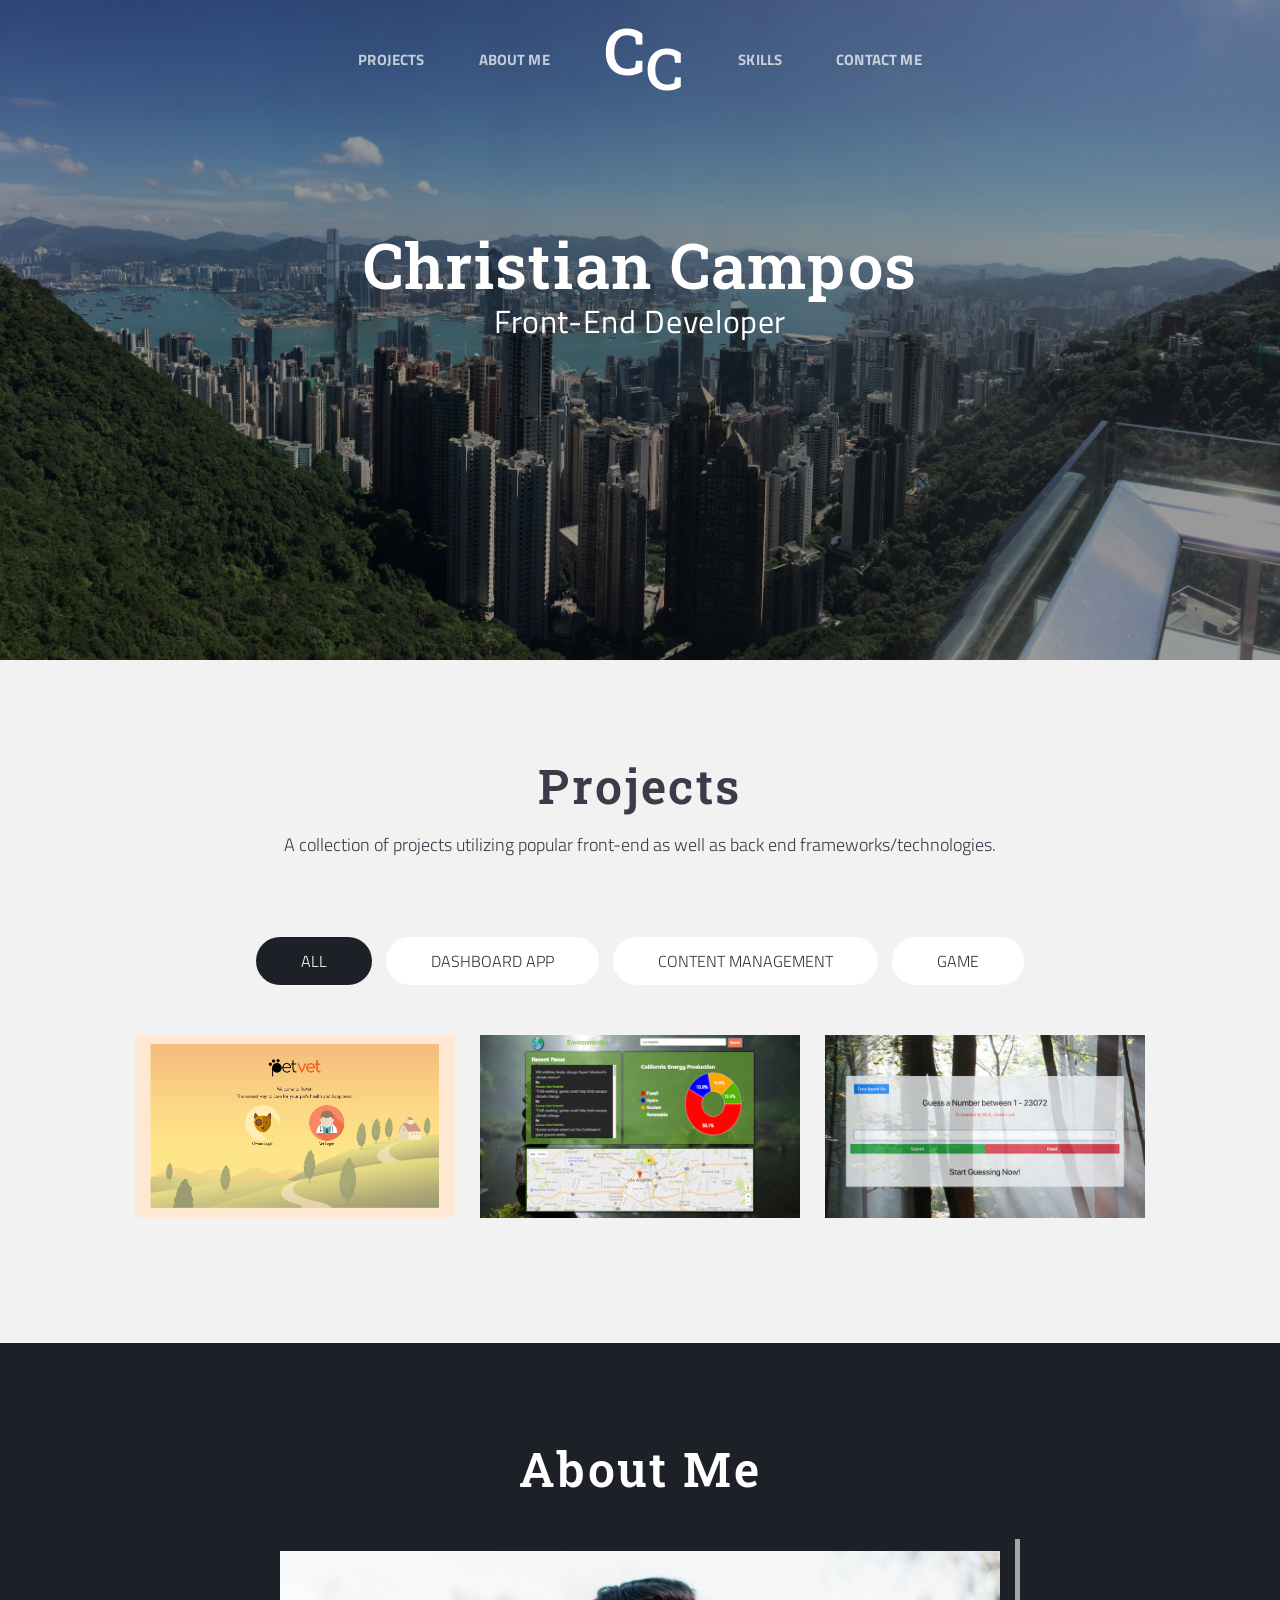
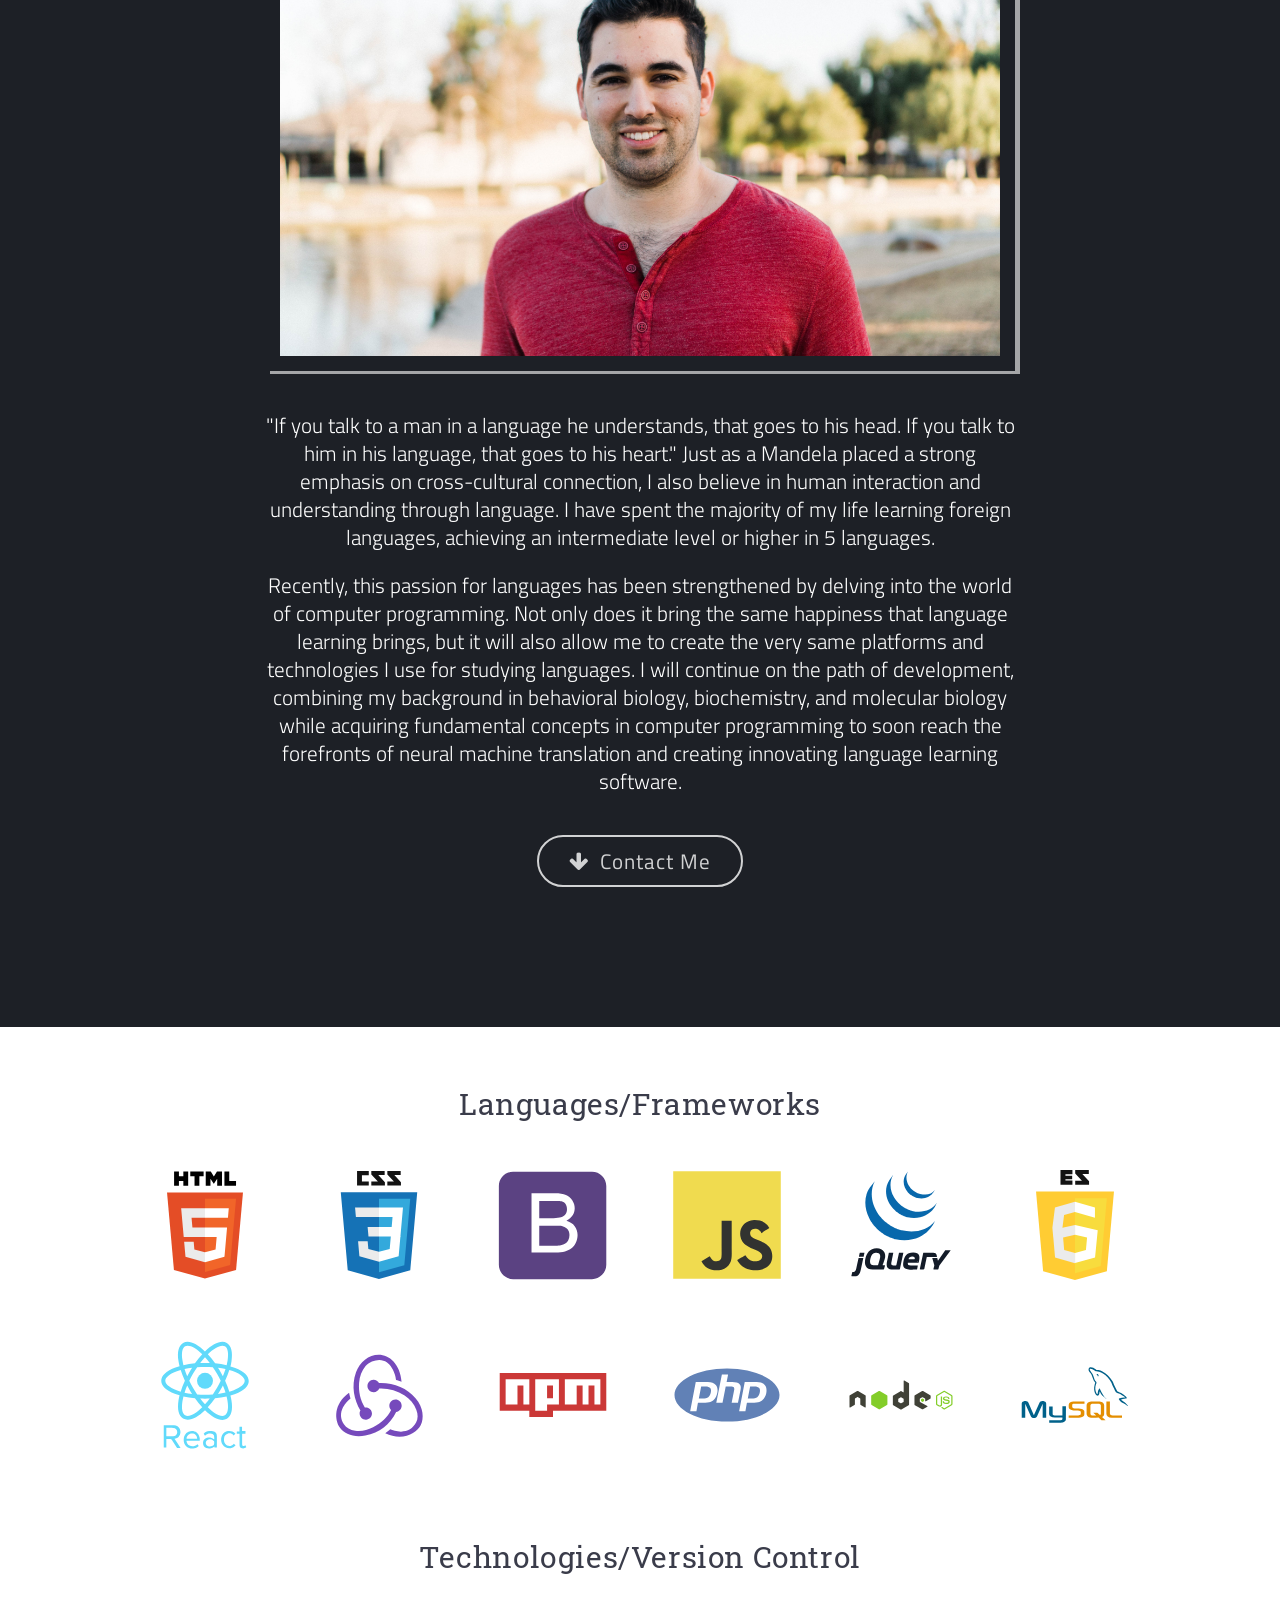
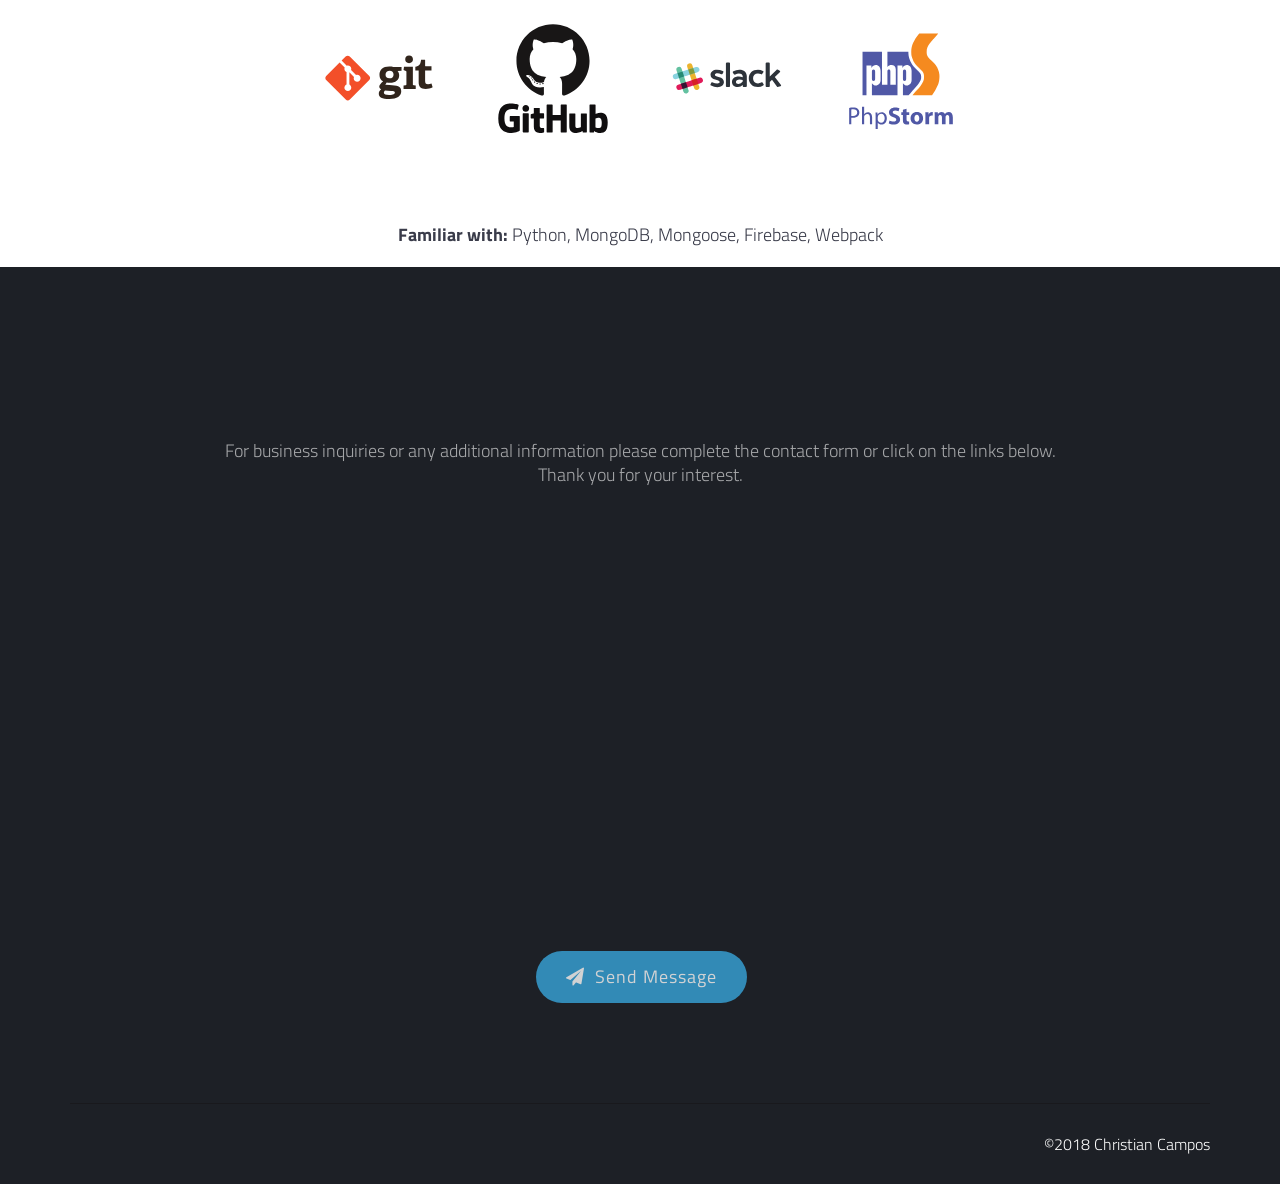
<file: index.html>
﻿<!DOCTYPE html>
<html lang="en-US" class="no-js">
	<head>

		<!-- ==============================================
		Title and Meta Tags
		=============================================== -->
		<meta charset="utf-8">
		<title>Christian Campos|Front-End Developer</title>
		<meta name="viewport" content="width=device-width, initial-scale=1, maximum-scale=1">
		<meta http-equiv="X-UA-Compatible" content="IE=edge">

		<!-- ==============================================
		Favicons
		=============================================== -->
		<!-- <link rel="apple-touch-icon" href="assets/apple-touch-icon.png">
		<link rel="apple-touch-icon" sizes="72x72" href="assets/apple-touch-icon-72x72.png">
		<link rel="apple-touch-icon" sizes="114x114" href="assets/apple-touch-icon-114x114.png"> -->
		
		<!-- ==============================================
		CSS
		=============================================== -->    
		<link rel="stylesheet" href="css/bootstrap.min.css">
		<link rel="stylesheet" href="css/font-awesome.css">
		<link rel="stylesheet" href="css/flexslider.css">
		<link rel="stylesheet" href="css/meflat-blue.css">
		
		
		<!-- ==============================================
		Fonts
		=============================================== -->
		<link href='//fonts.googleapis.com/css?family=Roboto+Slab:400,700' rel='stylesheet' type='text/css'>
		<link href='//fonts.googleapis.com/css?family=Titillium+Web:400,300,300italic,200,400italic,600,600italic' rel='stylesheet' type='text/css'>
		
		<!-- ==============================================
		JS
		=============================================== -->
			
		<!--[if lt IE 9]>
			<script src="js/respond.min.js"></script>
		<![endif]-->
		
		<script type="text/javascript" src="js/libs/modernizr.min.js"></script>
		
		
	</head>

	<body data-spy="scroll" data-target="#main-nav" data-offset="400">
		<!-- ==============================================
		MAIN NAV
		=============================================== -->
		<div id="main-nav" class="navbar navbar-fixed-top">
			<div class="container">
			
				<div class="navbar-header">
				
					<button type="button" class="navbar-toggle" data-toggle="collapse" data-target="#site-nav">
						<span class="icon-bar"></span><span class="icon-bar"></span><span class="icon-bar"></span>
					</button>
					
					<!-- ======= LOGO (for small screens)========-->
					<a class="navbar-brand visible-xs scrollto" href="#home">CC</a>
					
				</div>
				
				<div id="site-nav" class="navbar-collapse collapse">
					<ul class="nav navbar-nav">
                        <li>
                            <a href="#portfolio" class="scrollto">Projects</a>
                        </li>
                        <li>
                            <a href="#about" class="scrollto">About Me</a>
                        </li>
                        <li id="logo">
                            <a href="#home" class="scrollto">
                                <h1>C<span>C</span></h1>
                            </a>
                        </li>
						<li>
							<a href="#skills" class="scrollto">Skills</a>
						</li>

						<li>
							<a href="#contact" class="scrollto">Contact Me</a>
						</li>
					</ul>
				</div><!--End navbar-collapse -->
				
			</div><!--End container -->
			
		</div><!--End main-nav -->
		
		<!-- ==============================================
		HEADER
		=============================================== -->
		<header id="home" class="jumbotron bg-image">
		
			<div class="container">
			
				<div class="row">
				
					<div class="col-sm-12 text-col text-center">
					
						<h1>Christian Campos</h1>
						<p>Front-End Developer</p>
						
					</div>
				
				</div>
			
			</div>
			
		</header><!--End header -->
			
		<!-- ==============================================
		SERVICES
		=============================================== -->
		<!--<section id="services" class="white-bg padding-top-bottom">-->
		<!---->
			<!--<div class="container">-->
				<!---->
				<!--<header class="section-header text-center">-->
				<!---->
					<!--<h1 class="scrollimation scale-in">What I Do</h1>-->
					<!--<p>Lorem ipsum dolor sit amet, consectetur adipiscing elit.<br/> Aenean purus felis, condimentum et tempor in, commodo id nibh. Fusce a lacus arcu.</p>-->
				<!---->
				<!--</header>-->
			<!---->
				<!--<div class="row services">-->
				<!---->
					<!--<div class="col-md-3 col-sm-6 item scrollimation fade-up">-->
					<!---->
						<!--<div class="icon">-->
							<!--<img class="img-responsive img-center" src="assets/service1.png" alt="" />-->
						<!--</div>-->
						<!---->
						<!--<h2>Web &amp; App Design</h2>-->
						<!--<p>Donec quam velit, aliquam at tempor quis, blandit quis nisi. Proin orci enim, dictum vel leo eu, blandit vulputate turpis.</p>-->
					<!---->
					<!--</div>-->
					<!---->
					<!--<div class="col-md-3 col-sm-6 item scrollimation fade-up d1">-->
					<!---->
						<!--<div class="icon">-->
							<!--<img class="img-responsive img-center" src="assets/service2.png" alt="" />-->
						<!--</div>-->
						<!---->
						<!--<h2>Web Development</h2>-->
						<!--<p>Donec quam velit, aliquam at tempor quis, blandit quis nisi. Proin orci enim, dictum vel leo eu, blandit vulputate turpis.</p>-->
					<!---->
					<!--</div>-->
					<!---->
					<!--<div class="col-md-3 col-sm-6 item scrollimation fade-up d2">-->
					<!---->
						<!--<div class="icon">-->
							<!--<img class="img-responsive img-center" src="assets/service3.png" alt="" />-->
						<!--</div>-->
						<!---->
						<!--<h2>SEO Content</h2>-->
						<!--<p>Donec quam velit, aliquam at tempor quis, blandit quis nisi. Proin orci enim, dictum vel leo eu, blandit vulputate turpis.</p>-->
					<!---->
					<!--</div>-->
					<!---->
					<!--<div class="col-md-3 col-sm-6 item scrollimation fade-up d3">-->
					<!---->
						<!--<div class="icon">-->
							<!--<img class="img-responsive img-center" src="assets/service4.png" alt="" />-->
						<!--</div>-->
						<!---->
						<!--<h2>Mail Campaigns</h2>-->
						<!--<p>Donec quam velit, aliquam at tempor quis, blandit quis nisi. Proin orci enim, dictum vel leo eu, blandit vulputate turpis.</p>-->
					<!---->
					<!--</div>-->
				<!---->
				<!--</div>-->
			<!---->
			<!--</div>-->
		<!---->
		<!--</section>-->
		
		<!-- ==============================================
		FEATURED PROJECT
		=============================================== -->	
		<!-- <section id="feat-project" class="gray-bg padding-top">
		
			<div class="container">
			
				<header class="section-header text-center">
				
					<h1 class="scrollimation scale-in">Live Demo</h1>
					<p>PetVet is the place where you can connect your pet to a veterinarian.
                        <br/> Owners can keep track of their pet's health allowing vet's full access to records.
                    </p>
				
				</header>
				
				<div class="scrollimation fade-up">
					<img class="img-responsive img-center" src="./" alt="" />
					
					<div class="img-wrapper">
						
						<img class="img-responsive img-center" src="./assets/project-images/pet-vet-home.png" alt="PetVet Project" />
						
						<p class="text-center on-hover"><a class="btn btn-meflat icon-right" href="//petvet.tech">Visit Website<i class="fa fa-arrow-right"></i></a></p>
					
					</div>
				</div>
				
			</div>
		
		</section> -->
		<!-- ==============================================
		PORTFOLIO
		=============================================== -->
		<section id="portfolio" class="gray-bg padding-top-bottom">

			<div class="container">

				<header class="section-header text-center">

					<h1 class="scrollimation scale-in">Projects</h1>
					<p>A collection of projects utilizing popular front-end as well as back end frameworks/technologies.</p>

				</header>

				<!--==== Portfolio Filters ====-->
				<div id="filter-works">
					<ul>
						<li class="active scrollimation fade-right d1">
							<a href="#" data-filter="*">All</a>
						</li>
						<li class="scrollimation fade-right">
							<a href="#" data-filter=".dashboard">Dashboard App</a>
						</li>
						<li class="scrollimation fade-left">
							<a href="#" data-filter=".cms">Content Management</a>
						</li>
						<li class="scrollimation fade-left d1">
							<a href="#" data-filter=".games">Game</a>
						</li>
					</ul>
				</div><!--End portfolio filters -->

			</div><!--End portfolio header -->

			<div class="container masonry-wrapper scrollimation fade-in">

				<div id="projects-container">

					<!-- ==============================================
					SINGLE PROJECT ITEM
					=============================================== -->
					<article class="project-item cms">

						<img class="img-responsive project-image" src="./assets/project-images/pet-vet-home.png" alt="PetVet Project"><!--Project thumb -->

						<div class="hover-mask">
							<h2 class="project-title">PetVet</h2><!--Project Title -->
							<p>Details</p><!--Project Subtitle -->
						</div>

						<!--==== PetVet Preview HTML ====-->

						<div class="sr-only project-description"
							 data-category="Content Management"
							 data-date="01/28/18"
							 data-client="Client/Server"
							 data-images="./assets/project-images/pet-vet-home.png"
						>
							
							<p>PetVet is a mobile-first dynamic app, available on all major platforms. This dual portal application grants users full control over their pet's medical information and veterinarians read access to their patient's pets.</p>
							<p>React/Redux was used to construct the front-end and PHP/MySQL was used in the back-end. </p>
							<p>To get started, click on the button below or check out the code on <a href="https://github.com/xxy130330/c10.17_pet_records_app" target="_blank">Github. </a> </p>
							<p class="text-right"><a class="btn btn-meflat icon-right" href="//petvet.tech" target="_blank">Visit Website<i class="fa fa-arrow-right"></i></a></p>
						</div>

					</article>
					

					<!-- ==============================================
					SINGLE PROJECT ITEM
					=============================================== -->

					<article class="project-item dashboard">

						<img class="img-responsive project-image" src="assets/project-images/environmindful.png"  alt=""><!--Project thumb -->

						<div class="hover-mask">
							<h2 class="project-title">Environmindful</h2><!--Project Title -->
							<p>Details</p><!--Project Subtitle -->
						</div>

						<!--==== Environmindful Preview HTML ====-->

						<div class="sr-only project-description"
							 data-category="Dashboard"
							 data-date="02/16/18"
							 data-client="Client"
							 data-images="assets/project-images/environmindful.png"
						>
							<p>Environmindful is an ecological awareness dashboard app built during a 48 hour hackathon.</p>
							<p>The application incorporates 6 APIs including Google maps, Google geocoding, and various energy production and news APIs using Ajax calls.</p>
							<p>The app is written using functional programming and jQuery. Bootstrap's grid system was used for responsiveness as well as CSS3 for stylistic details.</p>
							<p>Primarily responsible for Google maps and geocoding API handling as well styling.</p>
							<p>Code available on <a href="https://github.com/camposss/Environmindful/" target="_blank">Github </a> or click the button below for a live preview.</p>

							<p class="text-right"><a class="btn btn-meflat icon-right" href="https://camposss.github.io/Environmindful/" target="_blank">Visit Website<i class="fa fa-arrow-right"></i></a></p>
						</div>

					</article>

					<!-- ==============================================
					END PROJECT ITEM
					=============================================== -->

					<article class="project-item games">

						<img class="img-responsive project-image" src="assets/project-images/guess_game.png"  alt="Guess Game Home Page"><!--Project thumb -->

						<div class="hover-mask">
							<h2 class="project-title">Guess</h2><!--Project Title -->
							<p>Details</p><!--Project Subtitle -->
						</div>

						<!--==== Guessing Game Preview HTML ====-->

						<div class="sr-only project-description"
							 data-category="Game"
							 data-date="01/28/18"
							 data-client="Client"
							 data-images="assets/project-images/guess_game.png"
						>
							<p>A single player game that allows the user to guess a number within a randomized range. The number of guesses depends on the size of the range.
								Background music can be turned on or off based on user preference. A history of previous guesseses is visibile to the user after each attempt.
							</p>
							<p>Guess was created using React and styled with the latest Boostrap 4.</p>
							<p>Code is available on <a href="https://github.com/camposss/Guessing-Game" target="_blank">Github </a> or click the button below for a live preview.</p>
							<p class="text-right"><a class="btn btn-meflat icon-right" href="/guess" target= "_blank">Visit Website<i class="fa fa-arrow-right"></i></a></p>
						</div>

					</article>
					<!-- ==============================================
					END PROJECT ITEM
					=============================================== -->

					<!-- <article class="project-item utilities">

						<img class="img-responsive project-image" src="assets/project-images/student_grade_table.png"  alt="">

						<div class="hover-mask">
							<h2 class="project-title">Student Grade Table</h2>
							<p>Details</p>
						</div>

						<div class="sr-only project-description"
							 data-category="Utilities"
							 data-date="02/18/18"
							 data-client="Client"
							 data-images="assets/project-images/student_grade_table.png"
						>
							<p>Student Grade Table (SGT) is a dynamic app that allows users to store student academic information.</p>
							<p>SGT uses React/Redux as the main front-end framework and PHP/MySQL in the back-end. This app utilizes all facets of CRUD to uphold persistent data storage.
								Furthermore the user is able to create, read, upload, and delete student information with ease.</p>
							<p>Code is available on <a href="https://github.com/camposss/SGT_Full_Stack" target="_blank">Github.</a></p>
							<p><strong>Live site currently in development.</strong></p>
							<p class="text-right"><a class="btn btn-meflat icon-right" href="#external-link">Visit Website<i class="fa fa-arrow-right"></i></a></p>
						</div>

					</article>End Project Item -->
					<!--End Project Item -->

					<!--<article class="project-item icons">-->
					<!---->
					<!--<img class="img-responsive project-image" src="assets/placeholder-320x210.jpg"  alt="">&lt;!&ndash;Project thumb &ndash;&gt;-->
					<!---->
					<!--<div class="hover-mask">-->
					<!--<h2 class="project-title">Project Title</h2>&lt;!&ndash;Project Title &ndash;&gt;-->
					<!--<p>Subtitle</p>&lt;!&ndash;Project Subtitle &ndash;&gt;-->
					<!--</div>-->
					<!---->
					<!--&lt;!&ndash;==== Project Preview HTML ====&ndash;&gt;-->
					<!---->
					<!--<div class="sr-only project-description" -->
					<!--data-category="Category" -->
					<!--data-date="Date" -->
					<!--data-client="Client" -->
					<!--data-link="www.example.com,http://www.google.com" -->
					<!--data-descr="A small description goes here." -->
					<!--data-images="assets/placeholder-750x430.jpg,assets/placeholder-750x430.jpg"-->
					<!--&gt;-->
					<!--<p>Lorem ipsum dolor sit amet, consectetur adipiscing elit. Nam sapien risus, blandit at fringilla ac, varius sed dolor. Donec augue lacus, vulputate sed consectetur facilisis, interdum pharetra ligula. Nulla suscipit erat nibh, ut porttitor nisl dapibus eu.</p>-->
					<!---->
					<!--<p>Lorem ipsum dolor sit amet, consectetur adipiscing elit. Nam sapien risus, blandit at fringilla ac, varius sed dolor. Donec augue lacus, vulputate sed consectetur facilisis, interdum pharetra ligula. Nulla suscipit erat nibh, ut porttitor nisl dapibus eu.</p>-->
					<!--<p>Nam eget urna pellentesque nisl ultrices dapibus. Mauris accumsan vehicula nisl, sed tempus mauris facilisis eu. Donec a iaculis nisi, quis malesuada justo. Pellentesque ut enim sit amet ipsum dignissim egestas. Morbi tincidunt rhoncus urna eget placerat.</p>-->
					<!--<p class="text-right"><a class="btn btn-meflat icon-right" href="#external-link">Visit Website<i class="fa fa-arrow-right"></i></a></p>-->
					<!--</div>-->
					<!---->
					<!--</article>&lt;!&ndash;End Project Item &ndash;&gt;-->

					<!--<article class="project-item ui-kits">-->
					<!---->
					<!--<img class="img-responsive project-image" src="assets/placeholder-320x210.jpg"  alt="">&lt;!&ndash;Project thumb &ndash;&gt;-->
					<!---->
					<!--<div class="hover-mask">-->
					<!--<h2 class="project-title">Project Title</h2>&lt;!&ndash;Project Title &ndash;&gt;-->
					<!--<p>Subtitle</p>&lt;!&ndash;Project Subtitle &ndash;&gt;-->
					<!--</div>-->
					<!---->
					<!--&lt;!&ndash;==== Project Preview HTML ====&ndash;&gt;-->
					<!---->
					<!--<div class="sr-only project-description" -->
					<!--data-category="Category" -->
					<!--data-date="Date" -->
					<!--data-client="Client" -->
					<!--data-link="www.example.com,http://www.google.com" -->
					<!--data-descr="A small description goes here." -->
					<!--data-images="assets/placeholder-750x430.jpg,assets/placeholder-750x430.jpg"-->
					<!--&gt;-->
					<!--<p>Lorem ipsum dolor sit amet, consectetur adipiscing elit. Nam sapien risus, blandit at fringilla ac, varius sed dolor. Donec augue lacus, vulputate sed consectetur facilisis, interdum pharetra ligula. Nulla suscipit erat nibh, ut porttitor nisl dapibus eu.</p>-->
					<!---->
					<!--<p>Lorem ipsum dolor sit amet, consectetur adipiscing elit. Nam sapien risus, blandit at fringilla ac, varius sed dolor. Donec augue lacus, vulputate sed consectetur facilisis, interdum pharetra ligula. Nulla suscipit erat nibh, ut porttitor nisl dapibus eu.</p>-->
					<!--<p>Nam eget urna pellentesque nisl ultrices dapibus. Mauris accumsan vehicula nisl, sed tempus mauris facilisis eu. Donec a iaculis nisi, quis malesuada justo. Pellentesque ut enim sit amet ipsum dignissim egestas. Morbi tincidunt rhoncus urna eget placerat.</p>-->
					<!--<p class="text-right"><a class="btn btn-meflat icon-right" href="#external-link">Visit Website<i class="fa fa-arrow-right"></i></a></p>-->
					<!--</div>-->
					<!---->
					<!--</article>&lt;!&ndash;End Project Item &ndash;&gt;-->

					<!--<article class="project-item ui-kits">-->
					<!---->
					<!--<img class="img-responsive project-image" src="assets/placeholder-320x210.jpg"  alt="">&lt;!&ndash;Project thumb &ndash;&gt;-->
					<!---->
					<!--<div class="hover-mask">-->
					<!--<h2 class="project-title">Project Title</h2>&lt;!&ndash;Project Title &ndash;&gt;-->
					<!--<p>Subtitle</p>&lt;!&ndash;Project Subtitle &ndash;&gt;-->
					<!--</div>-->
					<!---->
					<!--&lt;!&ndash;==== Project Preview HTML ====&ndash;&gt;-->
					<!---->
					<!--<div class="sr-only project-description" -->
					<!--data-category="Category" -->
					<!--data-date="Date" -->
					<!--data-client="Client" -->
					<!--data-link="www.example.com,http://www.google.com" -->
					<!--data-descr="A small description goes here." -->
					<!--data-images="assets/placeholder-750x430.jpg,assets/placeholder-750x430.jpg"-->
					<!--&gt;-->
					<!--<p>Lorem ipsum dolor sit amet, consectetur adipiscing elit. Nam sapien risus, blandit at fringilla ac, varius sed dolor. Donec augue lacus, vulputate sed consectetur facilisis, interdum pharetra ligula. Nulla suscipit erat nibh, ut porttitor nisl dapibus eu.</p>-->
					<!---->
					<!--<p>Lorem ipsum dolor sit amet, consectetur adipiscing elit. Nam sapien risus, blandit at fringilla ac, varius sed dolor. Donec augue lacus, vulputate sed consectetur facilisis, interdum pharetra ligula. Nulla suscipit erat nibh, ut porttitor nisl dapibus eu.</p>-->
					<!--<p>Nam eget urna pellentesque nisl ultrices dapibus. Mauris accumsan vehicula nisl, sed tempus mauris facilisis eu. Donec a iaculis nisi, quis malesuada justo. Pellentesque ut enim sit amet ipsum dignissim egestas. Morbi tincidunt rhoncus urna eget placerat.</p>-->
					<!--<p class="text-right"><a class="btn btn-meflat icon-right" href="#external-link">Visit Website<i class="fa fa-arrow-right"></i></a></p>-->
					<!--</div>-->
					<!---->
					<!--</article>&lt;!&ndash;End Project Item &ndash;&gt;-->
					<!---->
				</div><!-- End projects -->

			</div><!-- End container -->

			<!-- ==============================================
			PROJECT PREVIEW MODAL (Do not alter this markup)
			=============================================== -->
			<div id="project-modal" class="modal fade">

				<div class="modal-dialog">

					<div class="modal-content">

						<div class="modal-header">

							<div class="container">

								<button type="button" class="close" data-dismiss="modal" aria-hidden="true">&times;</button>

								<h1 id="hdr-title" class="text-center"></h1>
								<div class="row">
									<div class="col-md-8 col-md-offset-2">
										<div class="image-wrapper">
											<img class="img-responsive" src="assets/chrome.png" alt="">
											<div class="loader"></div>
											<div class="screen"></div>
										</div>
									</div>
								</div>
							</div>

						</div>

						<div class="modal-body">
							<div class="container">
								<div class="row">
									<div id="project-sidebar" class="col-md-3">
										<h2 id="sdbr-title"></h2>
										<p id="sdbr-category"></p>
										<p id="sdbr-date"></p>
										<p id="sdbr-client"></p>
										<p id="sdbr-link"><a href="#link" target="_blank"></a></p>
										<p id="sdbr-descr"></p>
									</div>
									<div id="project-content" class="col-md-8 col-md-offset-1">
									</div>
								</div>

							</div>
						</div><!-- End modal-body -->

					</div><!-- End modal-content -->

				</div><!-- End modal-dialog -->

			</div><!-- End modal -->

		</section>
		<!-- ==============================================
		DRIBBLE
		=============================================== -->
		<!--<section id="dribbble">-->
		<!--<h1 class="dribbble-button"><a href="#" target="_blank">My Dribbble Shots</a></h1>-->
		<!--<div class="row">-->
		<!--<div class="col-md-2 col-sm-4 col-xs-6">-->
		<!--<a href="#link" target="_blank"><img class="img-responsive" src="assets/placeholder-375x250.jpg"  alt=""></a>-->
		<!--</div>-->
		<!--<div class="col-md-2 col-sm-4 col-xs-6">-->
		<!--<a href="#link" target="_blank"><img class="img-responsive" src="assets/placeholder-375x250.jpg"  alt=""></a>-->
		<!--</div>-->
		<!--<div class="col-md-2 col-sm-4 col-xs-6">-->
		<!--<a href="#link" target="_blank"><img class="img-responsive" src="assets/placeholder-375x250.jpg"  alt=""></a>-->
		<!--</div>-->
		<!--<div class="col-md-2 col-sm-4 col-xs-6">-->
		<!--<a href="#link" target="_blank"><img class="img-responsive" src="assets/placeholder-375x250.jpg"  alt=""></a>-->
		<!--</div>-->
		<!--<div class="col-md-2 col-sm-4 col-xs-6">-->
		<!--<a href="#link" target="_blank"><img class="img-responsive" src="assets/placeholder-375x250.jpg"  alt=""></a>-->
		<!--</div>-->
		<!--<div class="col-md-2 col-sm-4 col-xs-6">-->
		<!--<a href="#link" target="_blank"><img class="img-responsive" src="assets/placeholder-375x250.jpg"  alt=""></a>-->
		<!--</div>-->
		<!--</div>-->
		<!--</section>-->
		
		
		<!-- ==============================================
		ABOUT
		=============================================== -->	
		<section id="about" class="dark-bg light-typo padding-top-bottom">
		
			<div class="container">
			
				<header class="section-header text-center">
				
					<h1 class="scrollimation scale-in">About Me</h1>
				
				</header>
				
				<div class="row">
				
					<div class="col-sm-8 col-sm-offset-2">
					
						<img class="img-responsive img-center scrollimation fade-left" src="./assets/project-images/about-me-photo.jpg" alt="Picture of Christian Campos" />
				
						<p class="text-center scrollimation fade-in">
                            "If you talk to a man in a language he understands, that goes to his head. If you talk to him in his language, that goes to his heart."
                            Just as a Mandela placed a strong emphasis on cross-cultural connection, I also believe in human interaction and understanding through language.
                            I have spent the majority of my life learning foreign languages, achieving an intermediate level or higher in 5 languages.
                        </p>
                        <p class="text-center scrollimation fade-in">
                            Recently, this passion for languages has been strengthened by delving into the world of computer programming. Not only does it bring the same
                            happiness that language learning brings, but it will also allow me to create the very same platforms and technologies I use for studying languages.
                            I will continue on the path of development, combining my background in behavioral biology, biochemistry, and molecular biology while acquiring
                            fundamental concepts in computer programming to soon reach the forefronts of neural machine translation and creating innovating language learning software.
                        </p>
					</div>
					
				</div>
					
				
				
				<p class="text-center"><a class="btn btn-meflat scrollto white icon-left" href="#contact"><i class="fa fa-arrow-down"></i>Contact Me</a></p>
				
			</div>
		
		</section>
		<!-- ==============================================
		SKILLS
		=============================================== -->
        <!--Make flex grid here with the svg icons displaying skills-->
		<section id="skills" class="white-bg">
		
			<div class="container icon-container">
				<div class="row">
					<h2 class="text-center scrollimation fade-in">Languages/Frameworks</h2>
					<div class="skill-name">html</div>
					<img src="./assets/skills-images/html5.svg" alt="html-logo" class="skill-icons">
					<div class="skill-name">css</div>
					<img src="./assets/skills-images/css3.svg" alt="css-logo" class="skill-icons">
					<div class="skill-name">bootstrap</div>
					<img src="assets/skills-images/bootstrap.svg" alt="bootstrap-logo" class="skill-icons">
					<div class="skill-name">javascript</div>
					<img src="./assets/skills-images/javascript.svg" alt="javascript-logo" class="skill-icons">
					<div class="skill-name">jquery</div>
					<img src="./assets/skills-images/jquery.svg" alt="jquery-logo" class="skill-icons">
					<div class="skill-name">es6</div>
					<img src="./assets/skills-images/es6.svg" alt="es6-logo" class="skill-icons">
					<div class="skill-name">react</div>
					<img class = 'skill-icons' src="./assets/skills-images/react.svg" alt="react-logo">
					<div class="skill-name">redux</div>
					<img class = 'skill-icons' src="./assets/skills-images/redux.svg" alt="redux-logo">
					<div class="skill-name">npm</div>
					<img src="./assets/skills-images/npm.svg" alt="npm-logo" class="skill-icons">
					<div class="skill-name">php</div>
					<img src="./assets/skills-images/php.svg" alt="PHP logo" class = 'skill-icons'>
					<div class="skill-name">node</div>
					<img src="./assets/skills-images/node_js.svg" alt="Node.js logo" class = 'skill-icons'>
					<div class="skill-name">mysql</div>
                    <img src="./assets/skills-images/mysql.svg" alt="MySQL logo" class = 'skill-icons'>
				</div><!--End row -->
                <div class="row icon-container">
					<h2 class="text-center scrollimation fade-in">Technologies/Version Control</h2>
					<div class="skill-name">git</div>
					<img src="./assets/skills-images/git.svg" alt="git-logo" class="skill-icons">
					<div class="skill-name">github</div>
					<img src="./assets/skills-images/github.svg" alt="github-logo" class="skill-icons">
					<div class="skill-name">slack</div>
					<img src="./assets/skills-images/slack.svg" alt="slack-logo" class="skill-icons">
					<div class="skill-name">phpstorm</div>
					<img src="./assets/skills-images/phpstorm.svg" alt="phpStorm-logo" class="skill-icons">
                </div>
                <div class="row icon-container">
                    <p class="text-center"><strong>Familiar with: </strong> Python, MongoDB, Mongoose, Firebase, Webpack</p>
                </div>
			</div>
		</section>

		<!-- ==============================================
		CONTACT
		=============================================== -->	
		<section id="contact" class="dark-bg light-typo padding-top">
		
			<div class="container">
			
				<header class="section-header text-center">
				
					<h1 class="scrollimation scale-in">Get in Contact</h1>
					<p>For business inquiries or any additional information please complete the contact form or click on the links below.<br/>Thank you for your interest.</p>
				
				</header>
				
				<form  id="contact-form" class="bl_form text-center" action="./php_mailer/mail_handler.php" method="post" novalidate>
					<span class="field-wrap scrollimation fade-right">
						<label class="control-label" for="contact-name">Name</label>
						<input id="contact-name" name="name" type="text" class="label_better requiredField name-input-field" data-new-placeholder="Name" placeholder="Name" data-error-empty="*Enter your name">
					</span>
					<span class="field-wrap scrollimation fade-in">
						<label class="control-label" for="contact-mail">Email</label>
						<input id="contact-mail" name="email" type="email" class="label_better requiredField name-input-field" data-new-placeholder="Email Address" placeholder="Email Address" data-error-empty="*Enter your email" data-error-invalid="x Invalid email address">
					</span>
					<div class="row">
						<span class="field-wrap scrollimation fade-left">
							<label class="control-label" for="contact-message">Message</label>
							<textarea id="contact-message" name="body" rows="1" class="label_better requiredField message-textarea" data-new-placeholder="Message" placeholder="Message" data-error-empty="*Enter your message"></textarea>
						</span>
					</div>
					
					<p class="text-center"><button  name="submit" type="submit" class="btn btn-meflat icon-left" data-error-message="Error!" data-sending-message="Sending..." data-ok-message="Message Sent"><i class="fa fa-paper-plane"></i>Send Message</button></p>
					<input type="hidden" name="submitted" id="submitted" value="true" />
					
				</form>
				
			</div>
		
		</section>
		
		<!-- ==============================================
		FOOTER
		=============================================== -->	
		
		<footer id="main-footer" class="dark-bg light-typo">
		
			<div class="container">
			
				<hr>
				
				<div class="row">
				
					<div class="col-sm-6">
						<ul class="social-links">
							<!--<li class="scrollimation fade-right d4"><a href="#link"><i class="fa fa-twitter fa-fw"></i></a></li>-->
							<!--<li class="scrollimation fade-right d3"><a href="#link"><i class="fa fa-facebook fa-fw"></i></a></li>-->
							<!--<li class="scrollimation fade-right d2"><a href="#link"><i class="fa fa-google-plus fa-fw"></i></a></li>-->
							<li class="scrollimation fade-right d1"><a href="//github.com/camposss"><i class="fa fa-github fa-fw"></i></a></li>
							<li class="scrollimation fade-right"><a href="//linkedin.com/in/christian-x-campos/"><i class="fa fa-linkedin fa-fw"></i></a></li>
						</ul>
					</div>
					
					<div class="col-sm-6 text-right">
						<p>&copy;2018 Christian Campos</p>
					</div>
					
				</div>
				
			</div>
			
		</footer>		

		<!-- ==============================================
		SCRIPTS
		=============================================== -->	
		<script src="//ajax.googleapis.com/ajax/libs/jquery/1.9.1/jquery.min.js"></script>
		<script>window.jQuery || document.write('<script src="js/libs/jquery-1.9.1.min.js">\x3C/script>')</script>
		
		<script src="js/libs/bootstrap.min.js"></script>
		<script src='js/jquery.easing.1.3.min.js'></script>
		<script src='js/jquery.scrollto.js'></script>
		<script src="js/jquery.fittext.js"></script>
		<script src='js/jquery.flexslider.min.js'></script>
		<script src='js/jquery.masonry.js'></script>
		<script src="js/waypoints.min.js"></script>
		<script src="js/jquery.label_better.js"></script>
		<script src="js/jquery.easypiechart.js"></script>
		<script src="js/contact.js"></script>
		<script src="js/meflat.js"></script>
		
	</body>
	
</html>
</file>
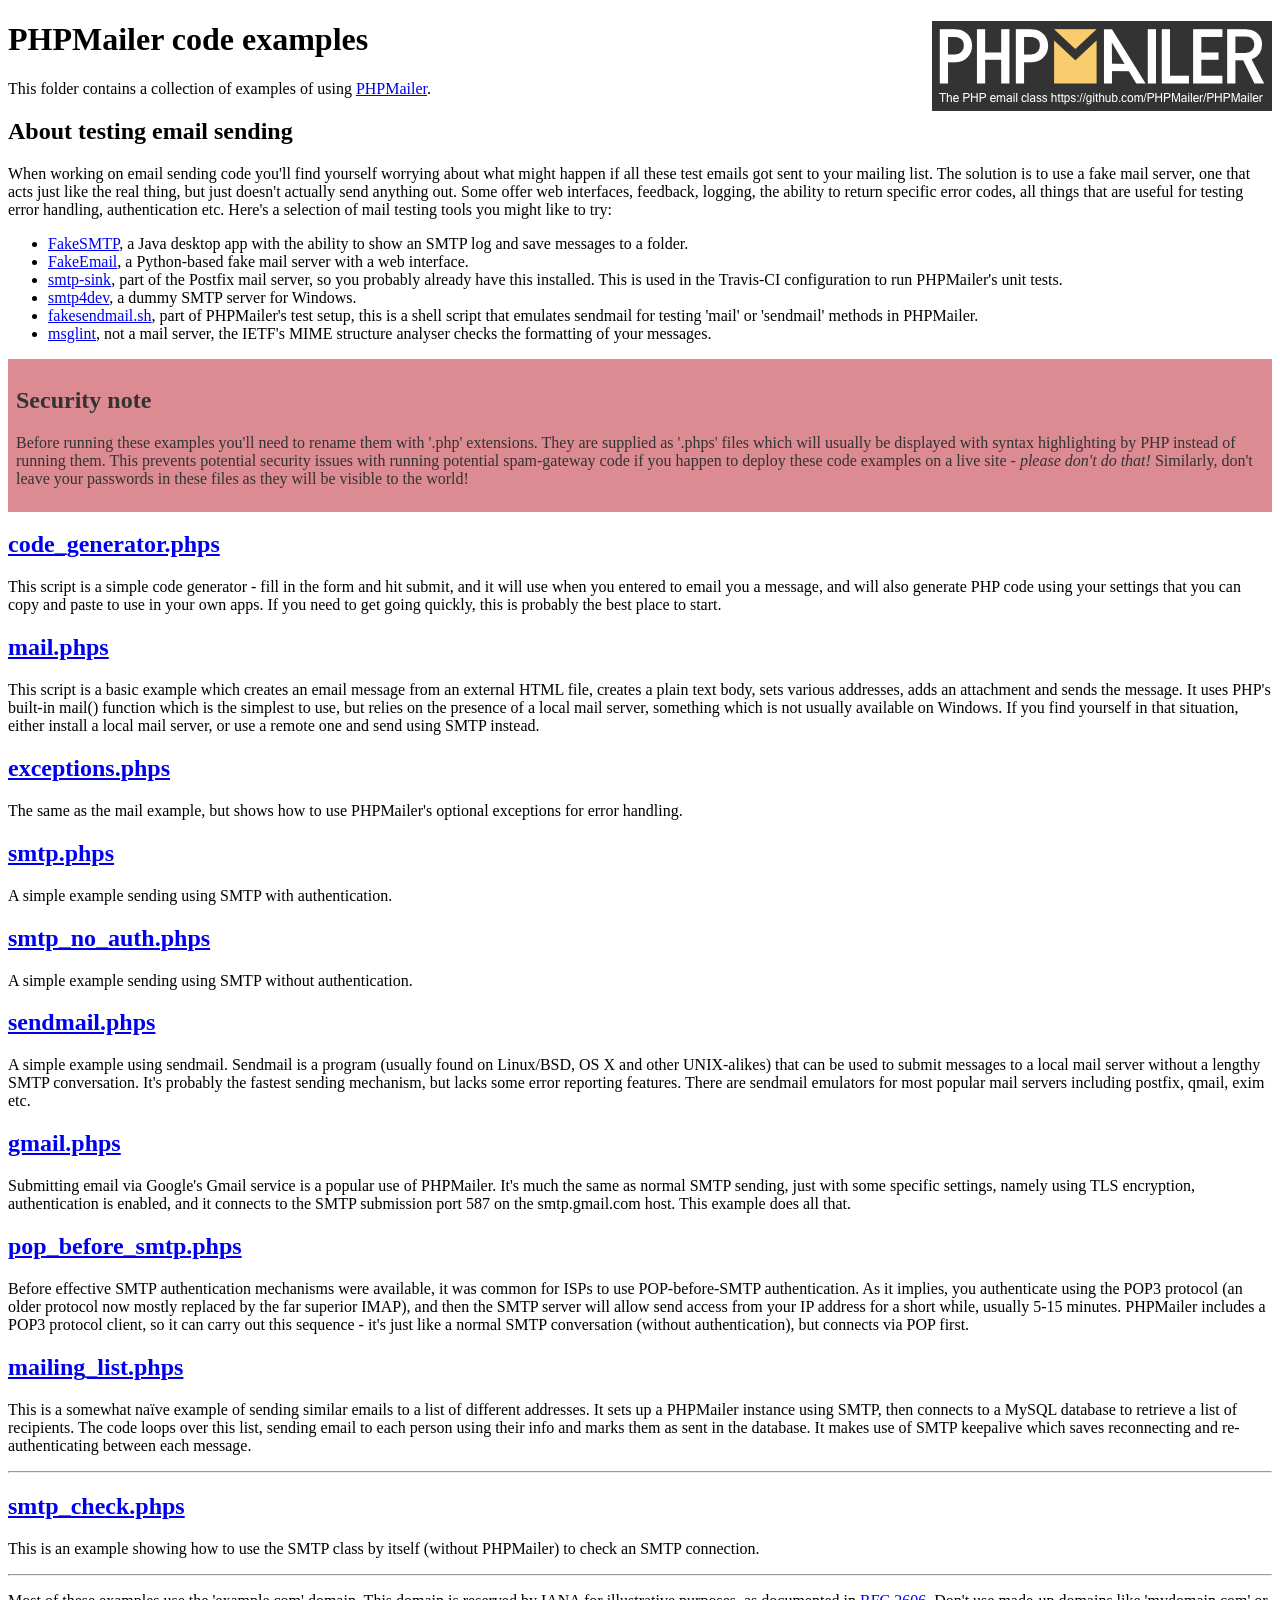
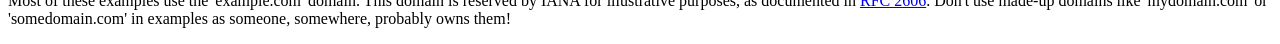
<file: php_mailer/phpmailer/PHPMailer/examples/index.html>
<!DOCTYPE html>
<html>
<head>
	<meta charset="UTF-8">
	<title>PHPMailer Examples</title>
</head>
<body>
<h1>PHPMailer code examples<a href="https://github.com/PHPMailer/PHPMailer"><img src="images/phpmailer.png" style="float:right; border:0;" alt="PHPMailer logo"></a></h1>
<p>This folder contains a collection of examples of using <a href="https://github.com/PHPMailer/PHPMailer">PHPMailer</a>.</p>
<h2>About testing email sending</h2>
<p>When working on email sending code you'll find yourself worrying about what might happen if all these test emails got sent to your mailing list. The solution is to use a fake mail server, one that acts just like the real thing, but just doesn't actually send anything out. Some offer web interfaces, feedback, logging, the ability to return specific error codes, all things that are useful for testing error handling, authentication etc. Here's a selection of mail testing tools you might like to try:</p>
<ul>
  <li><a href="https://github.com/Nilhcem/FakeSMTP">FakeSMTP</a>, a Java desktop app with the ability to show an SMTP log and save messages to a folder. </li>
  <li><a href="https://github.com/isotoma/FakeEmail">FakeEmail</a>, a Python-based fake mail server with a web interface.</li>
  <li><a href="http://www.postfix.org/smtp-sink.1.html">smtp-sink</a>, part of the Postfix mail server, so you probably already have this installed. This is used in the Travis-CI configuration to run PHPMailer's unit tests.</li>
  <li><a href="http://smtp4dev.codeplex.com">smtp4dev</a>, a dummy SMTP server for Windows.</li>
  <li><a href="https://github.com/PHPMailer/PHPMailer/blob/master/test/fakesendmail.sh">fakesendmail.sh</a>, part of PHPMailer's test setup, this is a shell script that emulates sendmail for testing 'mail' or 'sendmail' methods in PHPMailer.</li>
  <li><a href="http://tools.ietf.org/tools/msglint/">msglint</a>, not a mail server, the IETF's MIME structure analyser checks the formatting of your messages.</li>
</ul>
<div style="padding: 8px; color: #333333; background-color: #dc8b92">
<h2>Security note</h2>
<p>Before running these examples you'll need to rename them with '.php' extensions. They are supplied as '.phps' files which will usually be displayed with syntax highlighting by PHP instead of running them. This prevents potential security issues with running potential spam-gateway code if you happen to deploy these code examples on a live site - <em>please don't do that!</em> Similarly, don't leave your passwords in these files as they will be visible to the world!</p>
</div>
<h2><a href="code_generator.phps">code_generator.phps</a></h2>
<p>This script is a simple code generator - fill in the form and hit submit, and it will use when you entered to email you a message, and will also generate PHP code using your settings that you can copy and paste to use in your own apps. If you need to get going quickly, this is probably the best place to start.</p>
<h2><a href="mail.phps">mail.phps</a></h2>
<p>This script is a basic example which creates an email message from an external HTML file, creates a plain text body, sets various addresses, adds an attachment and sends the message. It uses PHP's built-in mail() function which is the simplest to use, but relies on the presence of a local mail server, something which is not usually available on Windows. If you find yourself in that situation, either install a local mail server, or use a remote one and send using SMTP instead.</p>
<h2><a href="exceptions.phps">exceptions.phps</a></h2>
<p>The same as the mail example, but shows how to use PHPMailer's optional exceptions for error handling.</p>
<h2><a href="smtp.phps">smtp.phps</a></h2>
<p>A simple example sending using SMTP with authentication.</p>
<h2><a href="smtp_no_auth.phps">smtp_no_auth.phps</a></h2>
<p>A simple example sending using SMTP without authentication.</p>
<h2><a href="sendmail.phps">sendmail.phps</a></h2>
<p>A simple example using sendmail. Sendmail is a program (usually found on Linux/BSD, OS X and other UNIX-alikes) that can be used to submit messages to a local mail server without a lengthy SMTP conversation. It's probably the fastest sending mechanism, but lacks some error reporting features. There are sendmail emulators for most popular mail servers including postfix, qmail, exim etc.</p>
<h2><a href="gmail.phps">gmail.phps</a></h2>
<p>Submitting email via Google's Gmail service is a popular use of PHPMailer. It's much the same as normal SMTP sending, just with some specific settings, namely using TLS encryption, authentication is enabled, and it connects to the SMTP submission port 587 on the smtp.gmail.com host. This example does all that.</p>
<h2><a href="pop_before_smtp.phps">pop_before_smtp.phps</a></h2>
<p>Before effective SMTP authentication mechanisms were available, it was common for ISPs to use POP-before-SMTP authentication. As it implies, you authenticate using the POP3 protocol (an older protocol now mostly replaced by the far superior IMAP), and then the SMTP server will allow send access from your IP address for a short while, usually 5-15 minutes. PHPMailer includes a POP3 protocol client, so it can carry out this sequence - it's just like a normal SMTP conversation (without authentication), but connects via POP first.</p>
<h2><a href="mailing_list.phps">mailing_list.phps</a></h2>
<p>This is a somewhat naïve example of sending similar emails to a list of different addresses. It sets up a PHPMailer instance using SMTP, then connects to a MySQL database to retrieve a list of recipients. The code loops over this list, sending email to each person using their info and marks them as sent in the database. It makes use of SMTP keepalive which saves reconnecting and re-authenticating between each message.</p>
<hr>
<h2><a href="smtp_check.phps">smtp_check.phps</a></h2>
<p>This is an example showing how to use the SMTP class by itself (without PHPMailer) to check an SMTP connection.</p>
<hr>
<p>Most of these examples use the 'example.com' domain. This domain is reserved by IANA for illustrative purposes, as documented in <a href="http://tools.ietf.org/html/rfc2606">RFC 2606</a>. Don't use made-up domains like 'mydomain.com' or 'somedomain.com' in examples as someone, somewhere, probably owns them!</p>
</body>
</html>
</file>
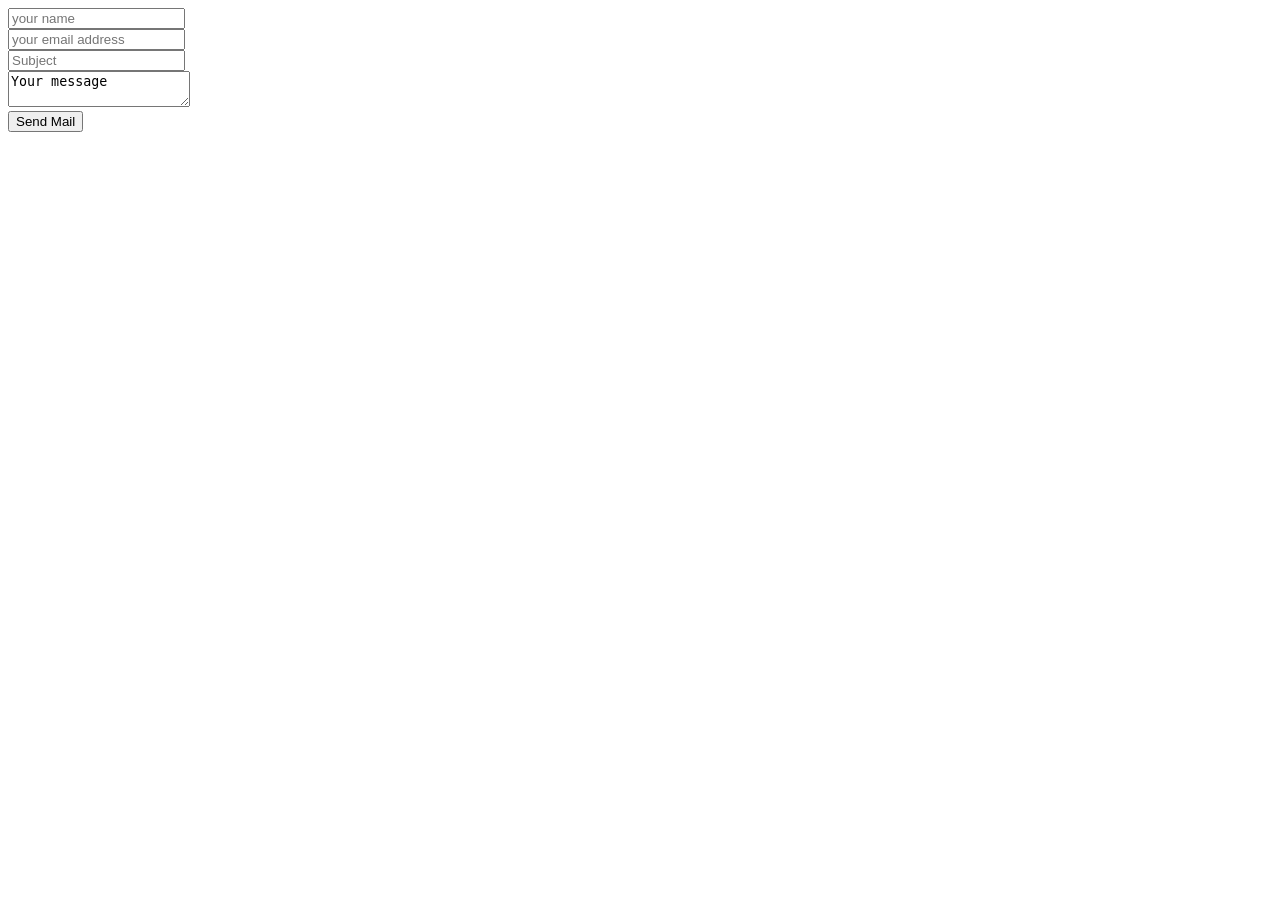
<file: php_mailer/mail_sender.html>
<!DOCTYPE html>
<html>
<head>
	<title></title>
</head>
<body>
	<form method="post" action="mail_handler.php">
		<input name="name" placeholder="your name"><br>
		<input name="email" placeholder="your email address"><br>
		<input name="subject" placeholder="Subject"><br>
		<textarea name="body">
Your message
		</textarea><br>
		<button type="submit" name="submit" value="submit">Send Mail</button>
	</form>
</body>
</html>
</file>
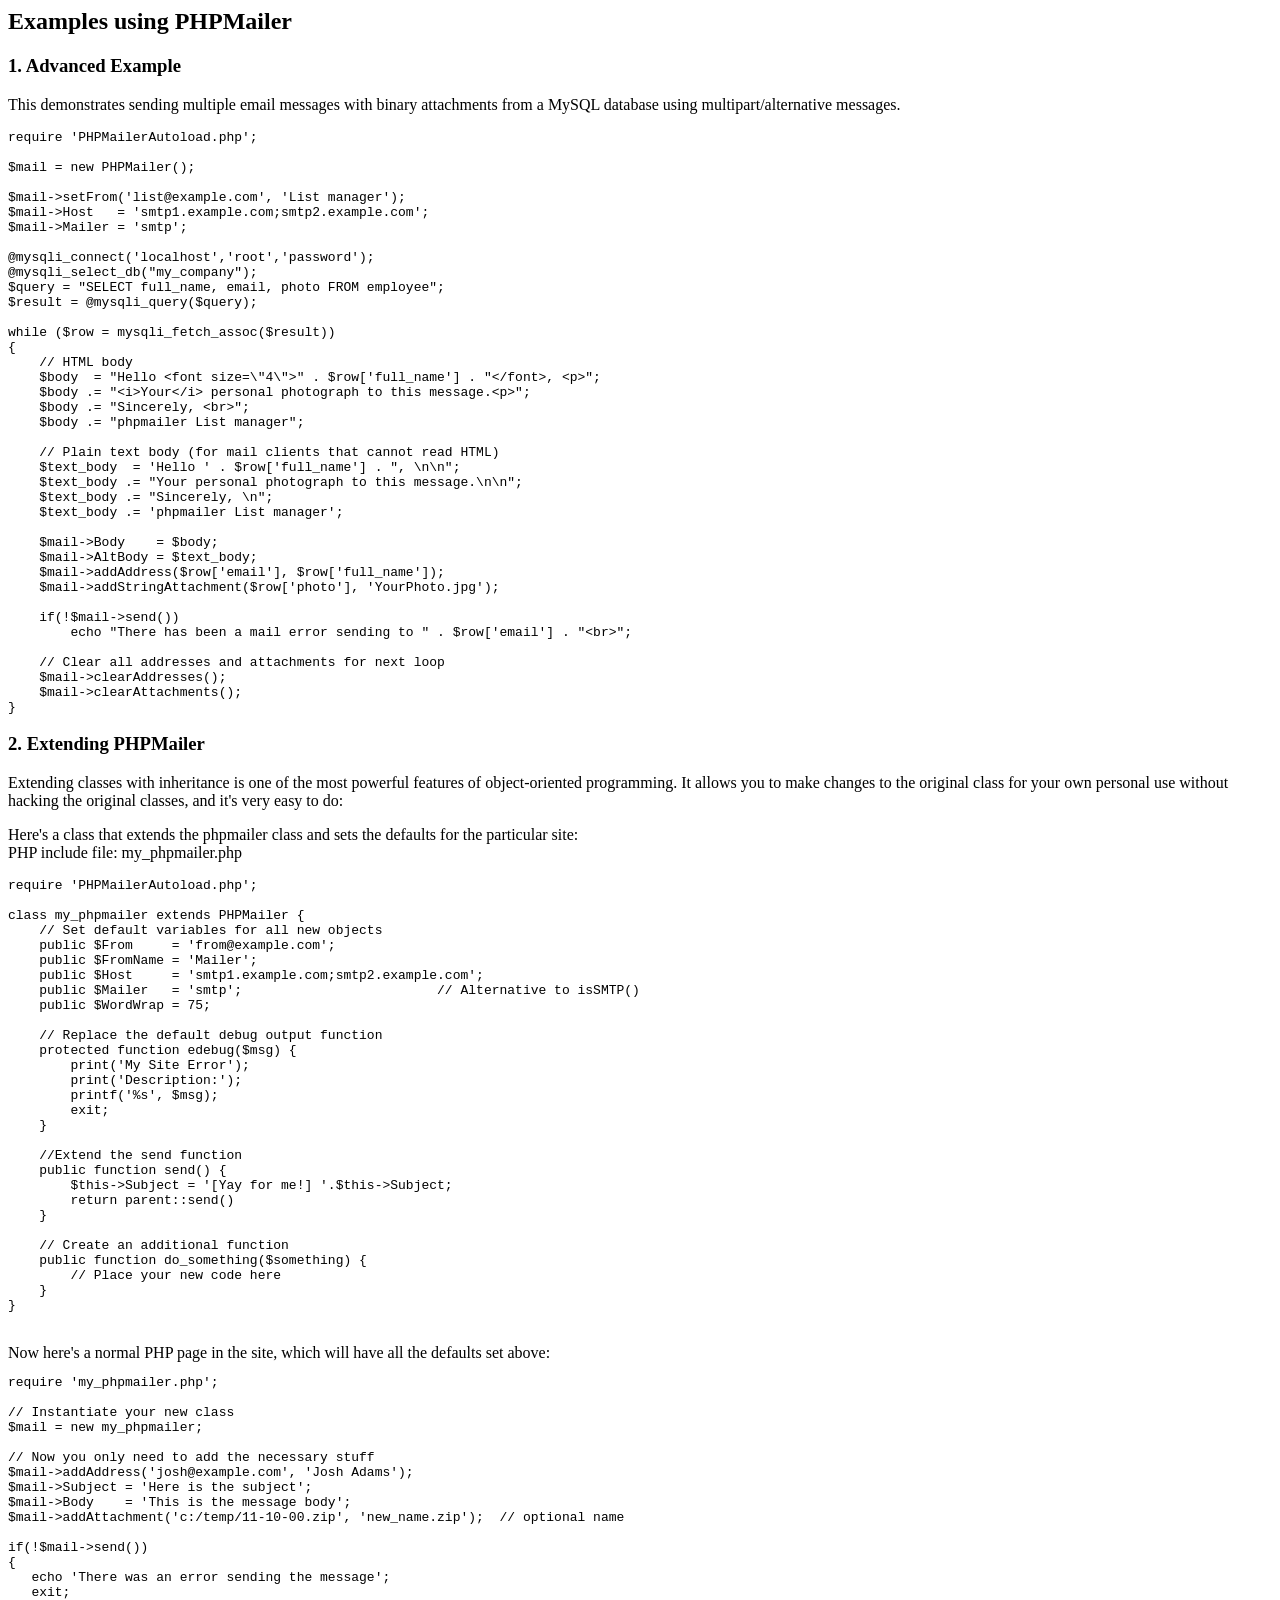
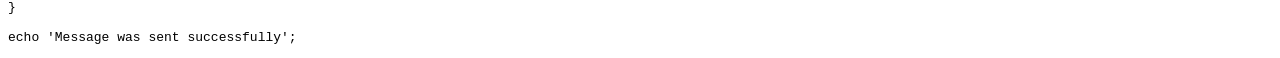
<file: php_mailer/phpmailer/PHPMailer/docs/extending.html>
<html>
<head>
    <title>Examples using phpmailer</title>
</head>

<body>

    <h2>Examples using PHPMailer</h2>

    <h3>1. Advanced Example</h3>
    <p>

        This demonstrates sending multiple email messages with binary attachments
        from a MySQL database using multipart/alternative messages.<p>

    <pre>
require 'PHPMailerAutoload.php';

$mail = new PHPMailer();

$mail->setFrom('list@example.com', 'List manager');
$mail->Host   = 'smtp1.example.com;smtp2.example.com';
$mail->Mailer = 'smtp';

@mysqli_connect('localhost','root','password');
@mysqli_select_db("my_company");
$query = "SELECT full_name, email, photo FROM employee";
$result = @mysqli_query($query);

while ($row = mysqli_fetch_assoc($result))
{
    // HTML body
    $body  = "Hello &lt;font size=\"4\"&gt;" . $row['full_name'] . "&lt;/font&gt;, &lt;p&gt;";
    $body .= "&lt;i&gt;Your&lt;/i&gt; personal photograph to this message.&lt;p&gt;";
    $body .= "Sincerely, &lt;br&gt;";
    $body .= "phpmailer List manager";

    // Plain text body (for mail clients that cannot read HTML)
    $text_body  = 'Hello ' . $row['full_name'] . ", \n\n";
    $text_body .= "Your personal photograph to this message.\n\n";
    $text_body .= "Sincerely, \n";
    $text_body .= 'phpmailer List manager';

    $mail->Body    = $body;
    $mail->AltBody = $text_body;
    $mail->addAddress($row['email'], $row['full_name']);
    $mail->addStringAttachment($row['photo'], 'YourPhoto.jpg');

    if(!$mail->send())
        echo "There has been a mail error sending to " . $row['email'] . "&lt;br&gt;";

    // Clear all addresses and attachments for next loop
    $mail->clearAddresses();
    $mail->clearAttachments();
}
</pre>
    <p>

    <h3>2. Extending PHPMailer</h3>
    <p>

        Extending classes with inheritance is one of the most
        powerful features of object-oriented programming. It allows you to make changes to the
        original class for your own personal use without hacking the original
        classes, and it's very easy to do:

    <p>
        Here's a class that extends the phpmailer class and sets the defaults
        for the particular site:<br>
        PHP include file: my_phpmailer.php
    <p>

    <pre>
require 'PHPMailerAutoload.php';

class my_phpmailer extends PHPMailer {
    // Set default variables for all new objects
    public $From     = 'from@example.com';
    public $FromName = 'Mailer';
    public $Host     = 'smtp1.example.com;smtp2.example.com';
    public $Mailer   = 'smtp';                         // Alternative to isSMTP()
    public $WordWrap = 75;

    // Replace the default debug output function
    protected function edebug($msg) {
        print('My Site Error');
        print('Description:');
        printf('%s', $msg);
        exit;
    }

    //Extend the send function
    public function send() {
        $this->Subject = '[Yay for me!] '.$this->Subject;
        return parent::send()
    }

    // Create an additional function
    public function do_something($something) {
        // Place your new code here
    }
}
</pre>
    <br>
    Now here's a normal PHP page in the site, which will have all the defaults set above:<br>

    <pre>
require 'my_phpmailer.php';

// Instantiate your new class
$mail = new my_phpmailer;

// Now you only need to add the necessary stuff
$mail->addAddress('josh@example.com', 'Josh Adams');
$mail->Subject = 'Here is the subject';
$mail->Body    = 'This is the message body';
$mail->addAttachment('c:/temp/11-10-00.zip', 'new_name.zip');  // optional name

if(!$mail->send())
{
   echo 'There was an error sending the message';
   exit;
}

echo 'Message was sent successfully';
</pre>
</body>
</html>
</file>
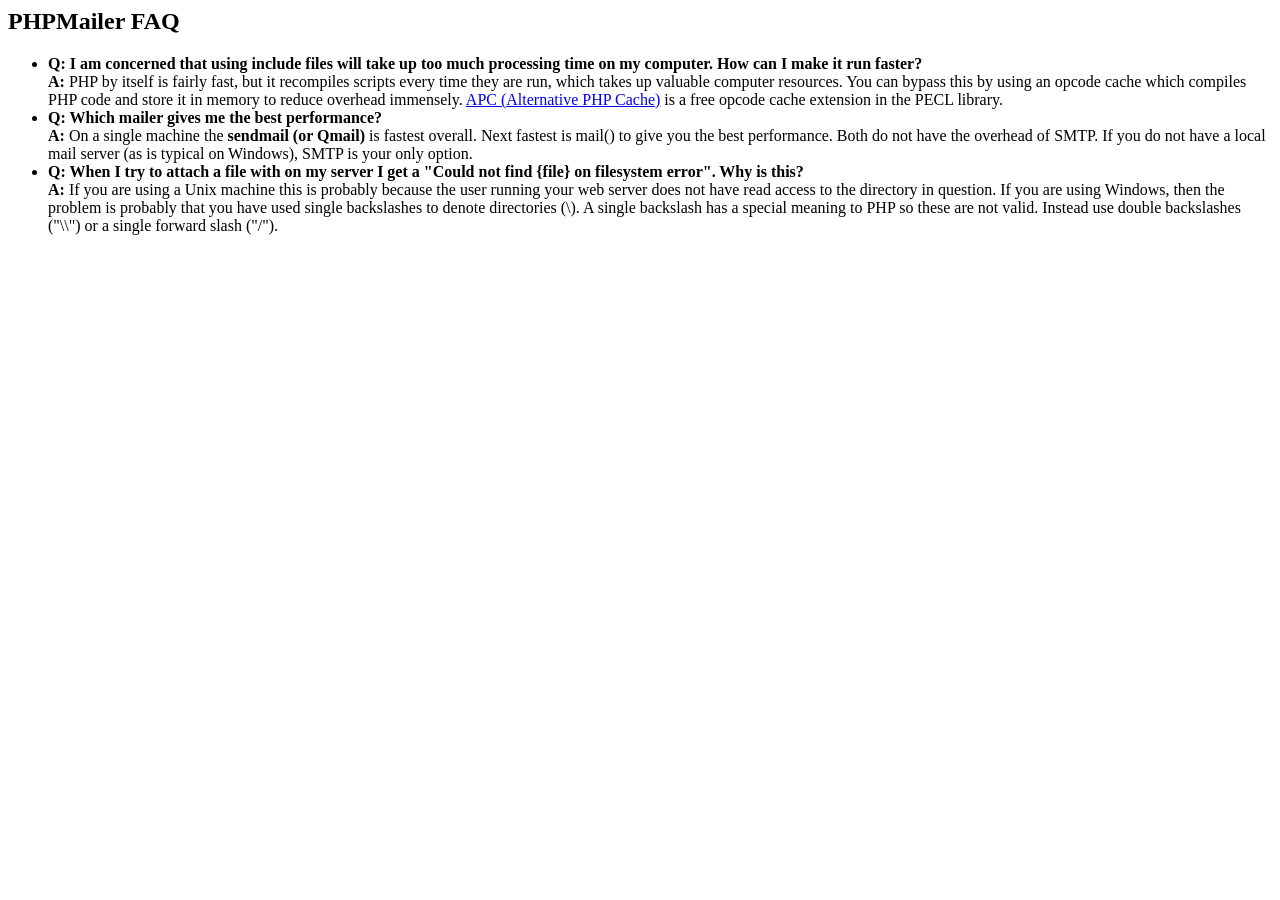
<file: php_mailer/phpmailer/PHPMailer/docs/faq.html>
<html>
<head>
    <title>PHPMailer FAQ</title>
</head>
<body>
    <h2>PHPMailer FAQ</h2>
    <ul>
        <li><strong>Q: I am concerned that using include files will take up too much
            processing time on my computer. How can I make it run faster?</strong><br>
            <strong>A:</strong> PHP by itself is fairly fast, but it recompiles scripts every time they are run, which takes up valuable
            computer resources. You can bypass this by using an opcode cache which compiles
            PHP code and store it in memory to reduce overhead immensely. <a href="http://www.php.net/apc/">APC
                (Alternative PHP Cache)</a> is a free opcode cache extension in the PECL library.</li>
        <li><strong>Q: Which mailer gives me the best performance?</strong><br>
            <strong>A:</strong> On a single machine the <strong>sendmail (or Qmail)</strong> is fastest overall.
            Next fastest is mail() to give you the best performance. Both do not have the overhead of SMTP.
            If you do not have a local mail server (as is typical on Windows), SMTP is your only option.</li>
        <li><strong>Q: When I try to attach a file with on my server I get a
            "Could not find {file} on filesystem error". Why is this?</strong><br>
            <strong>A:</strong> If you are using a Unix machine this is probably because the user
            running your web server does not have read access to the directory in question. If you are using Windows,
            then the problem is probably that you have used single backslashes to denote directories (\).
            A single backslash has a special meaning to PHP so these are not
            valid. Instead use double backslashes ("\\") or a single forward
            slash ("/").</li>
    </ul>
</body>
</html>
</file>
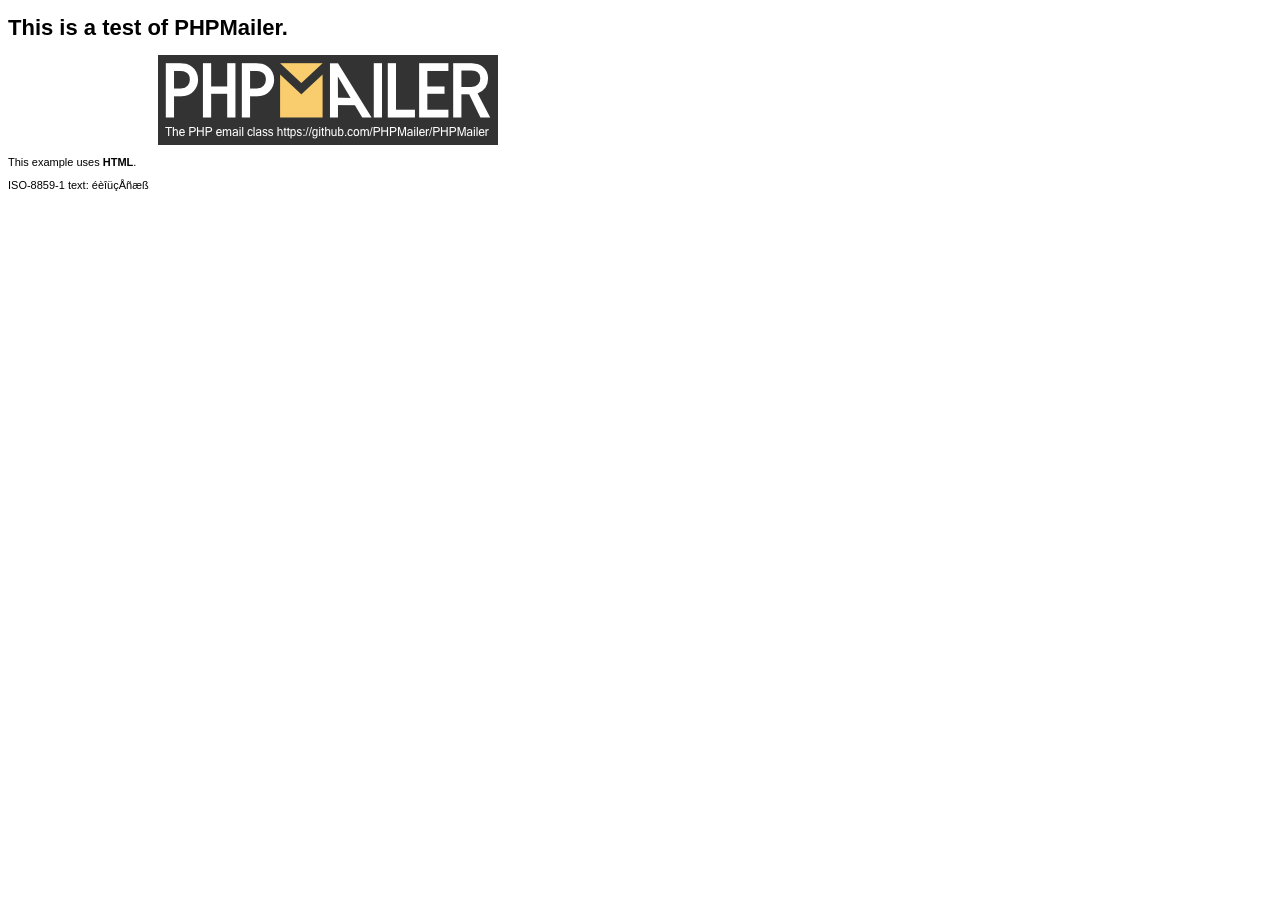
<file: php_mailer/phpmailer/PHPMailer/examples/contents.html>
<!DOCTYPE HTML PUBLIC "-//W3C//DTD HTML 4.01 Transitional//EN" "http://www.w3.org/TR/html4/loose.dtd">
<html>
<head>
  <meta http-equiv="Content-Type" content="text/html; charset=iso-8859-1">
  <title>PHPMailer Test</title>
</head>
<body>
<div style="width: 640px; font-family: Arial, Helvetica, sans-serif; font-size: 11px;">
  <h1>This is a test of PHPMailer.</h1>
  <div align="center">
    <a href="https://github.com/PHPMailer/PHPMailer/"><img src="images/phpmailer.png" height="90" width="340" alt="PHPMailer rocks"></a>
  </div>
  <p>This example uses <strong>HTML</strong>.</p>
  <p>ISO-8859-1 text: ���������</p>
</div>
</body>
</html>
</file>
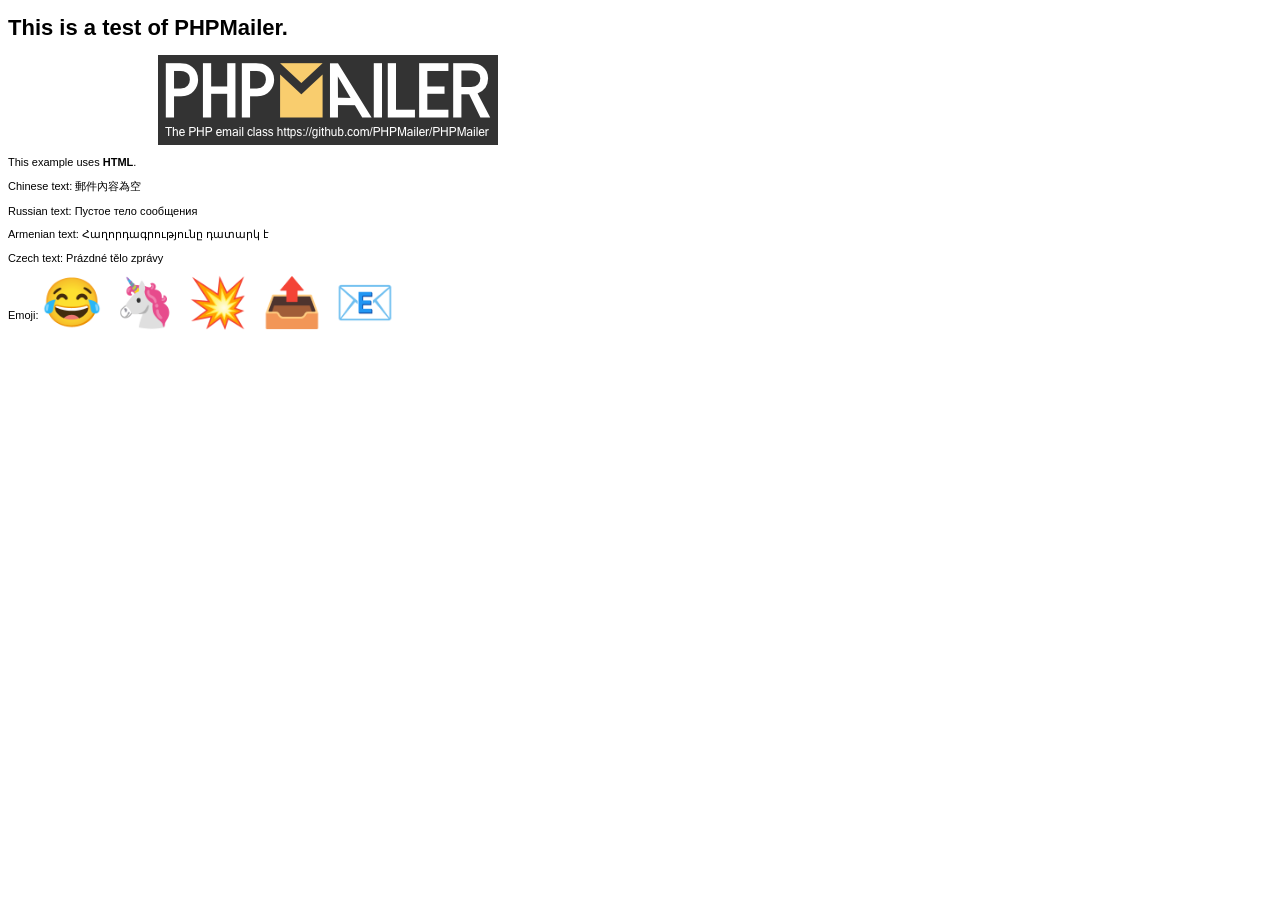
<file: php_mailer/phpmailer/PHPMailer/examples/contentsutf8.html>
<!DOCTYPE HTML PUBLIC "-//W3C//DTD HTML 4.01 Transitional//EN" "http://www.w3.org/TR/html4/loose.dtd">
<html>
<head>
  <meta http-equiv="Content-Type" content="text/html; charset=utf-8">
  <title>PHPMailer Test</title>
</head>
<body>
<div style="width: 640px; font-family: Arial, Helvetica, sans-serif; font-size: 11px;">
  <h1>This is a test of PHPMailer.</h1>
  <div align="center">
    <a href="https://github.com/PHPMailer/PHPMailer/"><img src="images/phpmailer.png" height="90" width="340" alt="PHPMailer rocks"></a>
  </div>
  <p>This example uses <strong>HTML</strong>.</p>
  <p>Chinese text: 郵件內容為空</p>
  <p>Russian text: Пустое тело сообщения</p>
  <p>Armenian text: Հաղորդագրությունը դատարկ է</p>
  <p>Czech text: Prázdné tělo zprávy</p>
  <p>Emoji: <span style="font-size: 48px">😂 🦄 💥 📤 📧</span></p>
</div>
</body>
</html>
</file>
<file: css/meflat-blue.css>
/*--------------------
-----Main Styles------
----------------------*/
body{
	font-family: 'Titillium Web', sans-serif;
	font-size:18px;
	color:#3a3c4a;
	font-weight:300;
	overflow-x:hidden;
}

h1,
h2,
h3,
h4,
h5,
h6{
	font-family: 'Roboto Slab',serif;
    font-weight:400;
    letter-spacing:0.02em;
    margin:0 0 20px;
}

p {
    font-size:18px;
    line-height:24px;
    font-weight:300;
    margin-bottom:20px;
}

.lead {
    font-size:20px;
    line-height:28px;
    font-weight:100;
    letter-spacing:0.02em;
    margin-top:40px;
    margin-bottom:40px;
}

a,
a:hover,
a:focus {
    outline:none !important;
    text-decoration:none;
}

a {
  color:#38A5DB;
  text-decoration: none;
}

a:hover,
a:focus {
  color:#38A5DB;
  text-decoration: underline;
}

a:focus,
.btn:focus {
  outline: none;
}

.color-bg a{
	color:#fff;
	text-decoration: underline;
}

.color-bg a:hover,
.color-bg a:focus {
  color:#fff;
  text-decoration: none;
}

/*.primary {*/
	/*color:#38A5DB;*/
/*}*/

/*----------------------
---Main Layout Styles---
------------------------*/
.img-center{
    margin:0 auto;
}

.padding-top-bottom {
    padding:100px 0;
}

.padding-top {
    padding:100px 0 0;
}

.navbar {
    margin:0;
    border-radius:0;
}

.section-header {
    margin-bottom:80px;
}

.section-header h1{
    font-size:48px;
    font-weight:600;
    letter-spacing:0.05em;
}
/*------------------
----- Buttons ------
--------------------*/

.btn-meflat {
	border: none;
	font-family: inherit;
	font-size: inherit;
	cursor: pointer;
	padding: 10px 30px;
	display: inline-block;
	margin:20px 0;
	text-transform: none;
	text-decoration: none;
	letter-spacing: 1px;
	font-weight: 400;
	line-height:28px;
	height:52px;
	outline: none;
	position: relative;
	background: #38A5DB;
	color: #fff;
	box-shadow: none;
	border-radius: 52px;
	opacity:0.8;
	-webkit-transition: none;
	-moz-transition: none;
	transition: none;
}

.btn-meflat:hover,
.btn-meflat:focus,
.btn-meflat:active {
	color: #fff;
	opacity:1;
	text-decoration: none;
}

.btn-meflat.white {
	background: transparent;
	border:2px solid #fff;
	box-shadow: none;
	-webkit-transition:all .1s ease-out;
	transition:all .1s ease-out;
	text-decoration: none;
}

.btn-meflat.white:hover,
.btn-meflat.white:focus,
.btn-meflat.white:active {
	top:0;
	text-decoration: none;
}

.btn-meflat.icon-left [class*=fa]{
    margin-right:10px;
}

.btn-meflat.icon-right [class*=fa]{
    margin-left:10px;
}

/*----------------
----- Colors -----
------------------*/

.white-bg{
    background:#fff;
}

.gray-bg{
    background:#f2f2f2;
}

.color-bg{
    background:#38A5DB;
}

.dark-bg{
    background:#1D2026;
}

.light-typo {
    color:#fff;
}

.color-bg.light-typo .section-title:after{
	background:#fff;
}

/*----------------------
----Navigation Styles---
------------------------*/
#main-nav .navbar-toggle{
    border:1px solid rgba(255,255,255,0.5);
    border-radius:0;
}

#main-nav .icon-bar {
    background:#fff;
}

.navbar-nav {
    float:none;
    text-align:center;
}

#main-nav .navbar-nav li {
    display:inline-block;
    float:none;
}

.navbar-brand,
.navbar-brand:hover,
.navbar-brand:active,
.navbar-brand:focus {
    position:relative;
    padding:0 10px;
    font-size:42px;
    line-height:54px;
    font-family: 'Roboto Slab',serif;
    font-weight:600;
    color:#777;
    font-variant:small-caps;
    height:auto;
    letter-spacing:0.02em;
    -webkit-transition:font-size .2s ease-out;
    transition:font-size .2s ease-out;
    overflow:hidden;
}

#main-nav{
    background:transparent;
    -webkit-transition:background 0.3s ease-out;
    transition:background 0.3s ease-out;
}

#main-nav .navbar-toggle{
    color:#777;
    border-color:#777;
}

#main-nav .navbar-toggle .icon-bar{
    background:#777;
}

#main-nav .container{
    padding:15px 0;
    -webkit-transition:padding 0.3s ease-out;
    transition:padding 0.3s ease-out;
}

#main-nav.scrolled {
    background:#fff;
    box-shadow:0 1px 2px rgba(0,0,0,0.1);
}

#main-nav.scrolled .container{
    padding:0;
}

#main-nav .nav a{
    position:relative;
    z-index:1;
}

#main-nav .nav a,
#main-nav .nav a:active,
#main-nav .nav a:hover{
    padding:0px 5px;
    font-size:15px;
    line-height:54px;
    font-weight:700;
    letter-spacing:0.01em;
    text-transform:uppercase;
    background:transparent;
    color:#fff; 
}

#main-nav.scrolled .nav a{
    color:inherit; 
}

#main-nav li{
    background:transparent;
    margin:0 20px;
    opacity:0.7;
    vertical-align:middle;
    -webkit-transition:opacity 0.2s ease-out;
    transition:opacity 0.2s ease-out;
}

#main-nav .nav li.active,
#main-nav .nav li:hover{
    opacity:1;
}
#main-nav .dropdown-menu a{
    font-size:14px;
}

#main-nav .nav a:before {
    display:block;
    position:absolute;
    bottom:0;
    left:25%;
    content:"";
    width:50%;
    height:3px;
    background:#fff;
    z-index:-1;
    opacity:0;
    -webkit-transition:all 0.3s ease-out;
    transition:all 0.3s ease-out;
}

#main-nav.scrolled .nav a:before {
    background:#3a3c4a;
}

#main-nav .nav a:hover:before,
#main-nav .nav .active a:before {
    bottom:10px;
    opacity:1;
}

.no-csstransforms #main-nav .nav a:before {
	display:none;
}

#main-nav #logo{
    opacity:1;
    vertical-align:middle;
}

#main-nav #logo h1{
    font-size:64px;
    font-weight:600;
    -webkit-transition:font-size 0.3s ease-out;
    transition:font-size 0.3s ease-out;
}

#main-nav #logo span{
    font-size:90%;
    position:relative;
    top:15px;
}

#main-nav.scrolled #logo h1{
    font-size:52px;
}

#main-nav .nav #logo a:before {
    display:none;
}

#main-nav.scrolled .nav #logo a:hover {
    color:#38A5DB;
    -webkit-transition:color .2s ease-out;
    transition:color .2s ease-out;
}
/*----------------------
-----Header Styles------
------------------------*/

.jumbotron {
    background:#38A5DB;
    color:#fff;
    padding:0;
    margin-bottom:0;
    padding:180px 0 80px;
	overflow:hidden;
}

/*#home{*/
    /*background-color:#38A5DB;*/
/*}*/

.jumbotron.bg-image {
    position: relative;
    background:url(../assets/project-images/hong-kong-skyline.JPG) 50% 50% no-repeat;
    background-size: cover;
}

.jumbotron.bg-image:before{
    position: absolute;
    display: block;
    content: "";
    width: 100%;
    height: 100%;
    top: 0;
    left: 0;
    background: #000;
    opacity: .4;
}

.jumbotron .text-col{
    margin-top:50px;
}

.jumbotron h1{
    font-weight:600;
    letter-spacing:0.02em;
    margin-bottom:10px;
	opacity:0;
	-webkit-transform:translateX(-1000px);
	transform:translateX(-1000px);
	-webkit-transition:opacity .5s ease-out .3s,-webkit-transform .5s ease-out .3s;
	transition:opacity .5s ease-out .3s,transform .5s ease-out .3s;
}

.jumbotron h1.in{
	opacity:1;
	-webkit-transform:translateX(0);
	transform:translateX(0);
}

.jumbotron p{
    font-size:32px;
    font-weight:400;
    letter-spacing:0.02em;
	opacity:0;
	-webkit-transform:translateY(1000px);
	transform:translateY(1000px);
	-webkit-transition:opacity .5s ease-out .8s,-webkit-transform .5s ease-out .8s;
	transition:opacity .5s ease-out .8s,transform .5s ease-out .8s;
}

.jumbotron p.in{
	opacity:1;
	-webkit-transform:translateY(0);
	transform:translateY(0);
}

.jumbotron .imac-frame {
    display:block;
    position:relative;
    width:100%;
    max-width:500px;
    margin:0 auto;
    overflow:hidden;
	opacity:0;
	-webkit-transform:translateX(1000px);
	transform:translateX(1000px);
	-webkit-transition:opacity .5s ease-out .6s,-webkit-transform .5s ease-out .6s;
	transition:opacity .5s ease-out .6s,transform .5s ease-out .6s;
}

.jumbotron .imac-frame.in {
	opacity:1;
	-webkit-transform:translateX(0);
	transform:translateX(0);
}

.jumbotron .imac-screen{
    background:transparent;
    display:block;
    position:absolute;
    top:6%;
    left:6%;
    width:88%;
	height:65%;
    overflow:hidden;
	opacity:1;
	-webkit-transition:opacity .3s ease-out;
	transition:opacity .3s ease-out;
}

.flexslider {
    margin:0;
    padding:0;
    background:transparent;
    border:none;
    box-shadow:none;
    -webkit-touch-callout: none;
    -webkit-user-select: none;
    -khtml-user-select: none;
    -moz-user-select: none;
    -ms-user-select: none;
    user-select: none;
	z-index:1;
}

.flex-direction-nav .flex-prev,
.flex-direction-nav .flex-next{
    background:#38A5DB;
    background-image:none;
    display:inline;
    text-indent:0;
    position:absolute;
    top:50%;
    width:44px;
    height:44px;
    padding:0;
    padding-left:12px;
    margin:0;
    margin-top:-22px;
    font-size:42px;
    line-height:38px;
    color:#fff;
    text-align:left;
    border-radius:5px;
    -webkit-transition:all .2s ease-out;
    transition:all .2s ease-out;
}

.flex-direction-nav .flex-next{
    text-align:right;
    padding-right:12px;
}

.flex-direction-nav a:hover,
.flex-direction-nav a:active,
.flex-direction-nav a:focus{
    text-decoration:none;
}

.flex-direction-nav a:hover {  
    background:#363B46;
}

.flex-direction-nav .flex-disabled {  
    display:none;
}

.flexslider:hover .flex-next {opacity: 1; right: 5px;}
.flexslider:hover .flex-prev {opacity: 1; left: 5px;}

/*----------------------
-----Services Styles----
------------------------*/  
.services .item {
    text-align:center;
    margin-bottom:30px;
}

.services .item .icon{
    margin:0 auto 30px;
    -webkit-transition:all .3s ease-out;
    transition:all .3s ease-out;
}

.services .item h2{
    font-size:24px;
    -webkit-transition:all .3s ease-out;
    transition:all .3s ease-out;
}

.services .item:hover h2{
    color:#38A5DB;
}

.services .item:hover .icon{
    -webkit-transform:translateY(-10px);
    transform:translateY(-10px);
    -webkit-transition:-webkit-transform .4s ease-out;
    transition:transform .4s ease-out;
}
/*----------------------
-----Featured Project----
------------------------*/  
.img-wrapper {
    position:relative;
    width:100%;
    height:auto;
    max-width:800px;
    margin:0 auto;
    overflow:hidden;
}

.img-wrapper img {
    -webkit-transition:opacity .4s ease-out;
    transition:opacity .4s ease-out;
}

.img-wrapper:hover img {
    opacity:.6;
}

.img-wrapper .on-hover{
    position:absolute;
    top:50%;
    margin-top:-30px;
    width:100%;
    opacity:1;
    -webkit-transform:translateX(-50px);
    transform:translateX(-50px);
    opacity:0;
    -webkit-transition:all .3s ease-out;
    transition:all .3s ease-out;
}

.img-wrapper:hover .on-hover{
    -webkit-transform:translateX(0);
    transform:translateX(0);
    opacity:1;
}
.img-wrapper .on-hover .btn{
    opacity:1;
}

/*----------------------
-----About Styles----
------------------------*/  

#about .section-header{
    margin-bottom:40px;
}

#about img{
    margin-bottom:40px;
	border:15px solid transparent;
	box-shadow:5px 3px 0 rgba(255,255,255,.6);
}

#about p{
    font-size:21px;
    line-height:28px;
}

.skills {
    margin-top:60px;
}

.chart {
  position: relative;
  display: inline-block;
  width: 140px;
  height: 140px;
  margin:50px 0;
  text-align: center;
}

.chart canvas {
  position: absolute;
  top: 0;
  left: 0;
}

.percent {
    display: inline-block;
    line-height: 140px;
	font-size:38px;
	font-weight:300;
    z-index: 2;
}
.percent:after {
  content: '%';
  margin-left: 0.1em;
  font-size: 50%;
}

.skills h2 {
    margin:0 0 80px;
    font-family:'Titillium Web';
    font-size:24px;
    font-weight:400;
}

/*----------------------
-----Portfolio Styles----
------------------------*/ 	
#filter-works ul {
    list-style:none;
    padding:0;
    margin:0;
    margin-bottom:40px;
    text-align:center;
    
}

#filter-works ul li{
    display:inline-block;
    padding:0;
    line-height:24px;
    background:transparent;
    margin:0;
    margin-left:5px;
    margin-bottom:10px;
}

#filter-works ul [class*=fa]{
    margin-right:5px;
}

#filter-works ul [class*=fa-check]{
    position:relative;
    left:1px;
}

#filter-works ul li a{
    display:block;
    font-size:16px;
    line-height:28px;
    height:48px;
    text-transform:uppercase;
    padding:10px 45px;
    border-radius:48px;
    -webkit-transition:all .2s ease-out;
    transition:all .2s ease-out;
}

#filter-works ul li a,
#filter-works ul li a:active,
#filter-works ul li a:hover{
    font-weight:300;
    background:transparent;
    color:#333;
    text-decoration:none;
    background:#fff;
}

#filter-works ul li.active a,
#filter-works ul li:hover a{
    color:#fff;
    background:#1D2026;
}

.masonry-wrapper{
    margin:0 auto;
    padding:0;
    overflow:hidden;
}

#projects-container {
    margin:0 auto;
    visibility:hidden;
}

#projects-container .project-item{
    display:block;
    position:relative;
    margin:0;
    width:320px;
	margin-bottom:25px;
	-webkit-transform: scale(1);
	-moz-transform: scale(1);
	-ms-transform: scale(1);
	transform: scale(1);
	opacity:1;
	filter:alpha(opacity=100);
	overflow:hidden;
}

#projects-container .project-item.filtered{
	-moz-transform: scale(0);
	-ms-transform: scale(0);
    transform:scale(0);
	opacity:0;
	filter:alpha(opacity=0);
}

.project-item:hover{
	cursor:pointer;
}

.project-item img {
	-webkit-transform: translateX(0);
	transform: translateX(0);
    -webkit-transition:-webkit-transform 0.4s ease-out;
    transition:transform 0.4s ease-out;
}

.project-item:hover img {
	-webkit-transform: translateX(50%);
	transform: translateX(50%);
}


.project-item .hover-mask {
    position:absolute;
    padding:0;
    padding-left:50px;
    width:100%;
    height:100%;
    top:0;
    left:0;
    background:#1D2026;
    -webkit-transform:translateX(-100%);
    transform:translateX(-100%);
    -webkit-transition:all 0.4s ease-out;
    transition:all 0.4s ease-out;
}

.project-item:hover .hover-mask {
    -webkit-transform:translateX(-50px);
    transform:translateX(-50px);
}

.project-item .hover-mask .project-title {
    color:#fff;
    margin:30px 0 0;
    padding:10px;
    font-family:"Titillium Web",sans-serif;
    font-size:21px;
    line-height:24px;
    font-weight:600;
    text-transform:uppercase;
    text-align:center;
}

.project-item .hover-mask p {
    color:#38A5DB;
    margin:0;
    font-size:16px;
    line-height:24px;
    font-weight:600;
    text-transform:uppercase;
    text-align:center;
    -webkit-transition:all 0.3s ease-out;
    transition:all 0.3s ease-out;
}

.project-item .hover-mask:after{
    display:block;
    position:absolute;
    content: "\f061";
    font-family:'FontAwesome';
    bottom:20px;
    left:175px;
    color:#fff;
}

.masonry,
.masonry .masonry-brick {
  -webkit-transition-duration: 0.7s;
     -moz-transition-duration: 0.7s;
      -ms-transition-duration: 0.7s;
       -o-transition-duration: 0.7s;
          transition-duration: 0.7s;
          
   transition-timing-function:ease-in-out;    
}

.masonry {
  -webkit-transition-property: height, width;
     -moz-transition-property: height, width;
      -ms-transition-property: height, width;
       -o-transition-property: height, width;
          transition-property: height, width;
}

.masonry .masonry-brick {
  -webkit-transition-property: left, right, top, -webkit-transform, opacity;
     -moz-transition-property: left, right, top, -moz-transform, opacity;
      -ms-transition-property: left, right, top, -ms-transform, opacity;
       -o-transition-property: left, right, top, -o-transform, opacity;
          transition-property: left, right, top, transform, opacity;
}

/*--------------------------
----Project Modal Styles----
----------------------------*/

.fade.modal {
	overflow-x:hidden;
}


.modal.fade .modal-dialog {
	-webkit-transform: translateY(2000px);
	-moz-transform: translateY(2000px);
	-ms-transform: translateY(2000px);
	transform: translateY(2000px);
	opacity: 0;
	-webkit-transition: all 0.3s;
	-moz-transition: all 0.3s;
	transition: all 0.5s;
}

.modal.in .modal-dialog {
	-webkit-transform: translateY(0);
	transform: translateY(0);
	opacity: 1;
}

.modal-backdrop{
    background-color:#1D2026;
}

.modal-backdrop.in{
    opacity:1;
	filter:alpha(opacity=100);
}

.modal-dialog{
    width:100%;
    padding:0;
	margin:0;
}

.modal-content{
    width:100%;
    border:none;
    border-radius:0;
    box-shadow:none;
    background-color:#fff;
}

.modal-header{
    width:100%;
    margin:0;
    padding:0;
    padding-top:40px;
    background:#38A5DB;
    color:#fff;
    border:none;
    text-align:center;
}

#hdr-title{
    margin-bottom:40px;
}

#project-modal .close{
    float:none;
    font-size:52px;
    line-height:52px;
    font-weight:300;
    margin-top:0px;
    margin-bottom:30px;
    opacity:1;
    color:inherit;
    text-shadow:none;
    -webkit-transition:all 0.2s ease-out;
    transition:all 0.2s ease-out;
}

#project-modal .close:hover{
    opacity:.8;
}

.modal-body {
    margin:0;
    padding:60px 0 20px;
}

.modal-body .project-descr{
    margin:0 0 24px;
    
}

.modal-header .loader {
    position:absolute;
    left:50%;
    top:0;
    margin-top:32%;
    margin-left:-18px;
    width:36px;
    height:36px;
    background:url('../assets/loader.gif') no-repeat 50% 50%;
	z-index:1;
}

.modal-header .image-wrapper {
    position:relative;
    overflow:hidden;
}

.modal-header .screen{
    box-sizing:padding-box;
    border:none;
    box-shadow:none;
    margin:0;
    padding:0;
    position:absolute;
    top:10.5%;
    width:100%;
    height:auto;
    z-index:2;
    opacity:0;
    -webkit-transition:all 0.5s ease-out 0.7s;
    transition:all 0.5s ease-out 0.7s;
}

.modal-header .screen.done {
    opacity:1;
}

#project-sidebar{
    margin-bottom:40px;
}

#project-sidebar p{
    margin-bottom:10px;
}

#sdbr-descr{
    margin-top:30px;
}

#sdbr-category:before {
	display: inline-block;
	width:20px;
    content:"\f115";
    font-family:"Fontawesome";
    margin-right:10px;
}

#sdbr-date:before {
	display: inline-block;
	width:20px;
    content:"\f073";
    font-family:"Fontawesome";
    margin-right:10px;
}

#sdbr-client:before {
	display: inline-block;
	width:20px;
    content:"\f007";
    font-family:"Fontawesome";
    margin-right:10px;
}

#sdbr-link:before {
	display: inline-block;
	width:20px;
    content:"\f0ac";
    font-family:"Fontawesome";
    margin-right:10px;
}
/*----------------------
-----Dribbble Styles----
------------------------*/    
.dribbble-button {
    display:block;
    text-align:center;
    text-transform:uppercase;
    margin:0;
}

.dribbble-button a{
    display:block;
    color:#fff;
    background:#38A5DB;
    text-decoration:none;
    padding:25px 0;
    -webkit-transition:background .3s ease-out;
    transition:background .3s ease-out;
}

.dribbble-button a:hover{
    background:#F06096;
}

#dribbble .row{
    margin:0;
}

#dribbble [class*=col]{
    padding:0;
}

#dribbble a {
    display:block;
    overflow:hidden;
}

#dribbble a img {
    -webkit-transition:all .3s ease-out;
    transition:all .3s ease-out;
}

#dribbble a:hover img {
    opacity:.6;
    -webkit-transform:scale(1.2);
    transform:scale(1.2);
}
/*----------------------
-----Contact Styles-----
------------------------*/
#contact{
    padding-bottom:40px;
}

#contact .section-header p {
    opacity:0.6;
}

    .bl_form {
      margin: 0 0 40px;
    }
    
    .bl_form input,
    .bl_form textarea{
      padding-top: 15px;
      background: rgba(255,255,255,0.10);
      box-shadow: 0 2px 8px rgba(0,0,0,0.2);
      border: none;
      color: white;
      height:44px;
      /* max-height:44px; */
      min-height:44px;
      width:207px;
      /* max-width:207px; */
      min-width:207px;
      padding: 10px 15px;
      border-radius: 25px;
      font-size: 16px;
      outline: none;
      vertical-align:middle;
    }


    .lb_wrap .lb_label.top, .lb_wrap .lb_label.bottom {
      left: 15px !important;
	  z-index:1;
    }

    .lb_wrap .lb_label.left {
      left: 0;
	  z-index:1;
    }

    .lb_label {
      font-weight: bold;
      color: #999;
	  z-index:1;
    }

    .lb_label.active {
      color: #FFF;
	  z-index:1;
    }
	
.no-placeholder .lb_label {
	display:none;
}

#contact .btn {
    margin-left:3px;
}

#contact-form .field-wrap{
    display:inline-block;
    position:relative;
    vertical-align:top;
    margin-bottom:60px;
}

#contact-form .field-wrap .error-message{
    display:block;
    /* position:absolute; */
    margin-top: 10px;
    /* top:50px; */
    left:0;
    width:100%;
    font-size:16px;
    text-align:center;
    color:#38A5DB;
}

#contact-form .field-wrap .control-label{
    display:none;
    position:absolute;
    top:-30px;
    left:15px;
}

#contact-form.no-placeholder .field-wrap .control-label{
    display:inline-block;
}
/*----------------------
-----Footer Styles------
------------------------*/    

#main-footer p{
    font-size:16px;
    line-height:40px;
}

#main-footer hr{
    margin-top:0;
    border-color:#19191d;
}

.social-links {
    list-style:none;
    margin:0;
    padding:0;
    margin-bottom:20px;
}

.social-links li{
    display:inline-block;
    margin:0 5px;
    border-radius:3px;
    box-shadow:0 4px 0 transparent;
    -webkit-transition:all .3s ease-out;
    transition:all .3s ease-out;
}

.social-links li a {
    display:block;
    color:#fff;
    color:rgba(255,255,255,0.3);
    font-size:18px;
    width:40px;
    height:40px;
    line-height:40px;
    text-align:center;
    background:rgba(0,0,0,0.2);
    border-radius:50%;
    -webkit-transition:all .3s ease-out;
    transition:all .3s ease-out;
}

.social-links li a:hover {
    color:#fff;
    background:#38A5DB;
}

/*------------------------
---Scrolling animations---
-------------------------*/

.scrollimation.fade-in{
	opacity:0;
	-webkit-transition:opacity 0.6s ease-out;
	transition:opacity 0.6s ease-out;
}

.scrollimation.fade-in.in{
	opacity:1;
}

.scrollimation.scale-in{
	opacity:0;
	-webkit-transform: scale(0.5);
	-moz-transform: scale(0.5);
	-ms-transform: scale(0.5);
	transform:scale(0.5);
	-webkit-transition: -webkit-transform .6s cubic-bezier(.17,.89,.67,1.57), opacity .6s ease-out;
	transition: transform .6s cubic-bezier(.17,.89,.67,1.57), opacity .6s ease-out;
}

.scrollimation.scale-in.in{
	opacity:1;
	-webkit-transform: scale(1);
	-moz-transform: scale(1);
	-ms-transform: scale(1);
	transform:scale(1);
}

.scrollimation.fade-right{
	opacity:0;
	-webkit-transform: translateX(-100px);
	-moz-transform: translateX(-100px);
	-ms-transform: translateX(-100px);
	transform:translateX(-100px);
	-webkit-transition: -webkit-transform .4s ease-out,opacity .4s ease-out;
	transition: transform .4s ease-out,opacity .4s ease-out;
}

.scrollimation.fade-right.in{
	opacity:1;
	-webkit-transform: translateX(0px);
	-moz-transform: translateX(0px);
	-ms-transform: translateX(0px);
	transform:translateX(0px);
}

.scrollimation.fade-left{
	opacity:0;
	-webkit-transform: translateX(100px);
	-moz-transform: translateX(100px);
	-ms-transform: translateX(100px);
	transform:translateX(100px);
	-webkit-transition: -webkit-transform .4s ease-out,opacity .4s ease-out;
	transition: transform .4s ease-out,opacity .4s ease-out;
}

.scrollimation.fade-left.in{
	opacity:1;
	-webkit-transform: translateX(0px);
	-moz-transform: translateX(0px);
	-ms-transform: translateX(0px);
	transform:translateX(0px);
}

.scrollimation.fade-up{
	opacity:0;
	-webkit-transform: translateY(100px);
	-moz-transform: translateY(100px);
	-ms-transform: translateY(100px);
	transform:translateY(100px);
	-webkit-transition: -webkit-transform .4s ease-out,opacity .4s ease-in;
	transition: transform .4s ease-out,opacity .4s ease-in-out;
}

.scrollimation.fade-up.in{
	opacity:1;
	-webkit-transform: translateY(0px);
	-moz-transform: translateY(0px);
	-ms-transform: translateY(0px);
	transform:translateY(0px);
}

.scrollimation.d1{
	transition-delay:.2s;
}

.scrollimation.d2{
	transition-delay:.4s;
}

.scrollimation.d3{
	transition-delay:.6s;
}

.scrollimation.d4{
	transition-delay:.8s;
}

.touch .scrollimation.fade-in{
	opacity:1;
}

.touch .scrollimation.scale-in{
	opacity:1;
	-webkit-transform: scale(1);
	-moz-transform: scale(1);
	-ms-transform: scale(1);
	transform:scale(1);
}

.touch .scrollimation.fade-right{
	opacity:1;
	-webkit-transform: translateX(0px);
	-moz-transform: translateX(0px);
	-ms-transform: translateX(0px);
	transform:translateX(0px);
}

.touch .scrollimation.fade-left{
	opacity:1;
	-webkit-transform: translateX(0px);
	-moz-transform: translateX(0px);
	-ms-transform: translateX(0px);
	transform:translateX(0px);
}

.touch .scrollimation.fade-up{
	opacity:1;
	-webkit-transform: translateY(0px);
	-moz-transform: translateY(0px);
	-ms-transform: translateY(0px);
	transform:translateY(0px);
}

/*----------------------
-----Media Queries------
------------------------*/    
@media (max-width: 767px) {
	
    .navbar {
        padding:0 20px;
    }
    
    #main-nav {
        background:#fff;
        box-shadow:0 1px 2px rgba(0,0,0,0.1);
    }

	#main-nav .navbar-nav li {
		display:block;
        text-align:center;
	}
	
	#main-nav .nav a:before {
		display:none;
	}
	
	#main-nav .navbar-nav #logo{
		display:none;
	}
	
    #main-nav .nav a{
        color:inherit; 
        transition:color .2s ease-out;
    }

	#main-nav .nav .active a,
	#main-nav .nav a:hover{
        color:#38A5DB; 
    }
    
    .jumbotron .text-col{
        text-align:center;
        margin-bottom:30px;
        margin-top:0;
    }
    
    #main-footer [class*=row],
    #main-footer .text-right{
        text-align:center;
    }
    
    .section-header h1{
        font-size:38px;
    }
}

@media (min-width: 1200px) {
	.jumbotron {
		min-height:660px;
	}
}
.icon-container{
    text-align: center;
    margin-top: 60px;
}
.skill-icons{
    height: 140px;
    width: 140px;
    max-width: 39%;
    margin: 15px;
    padding: 15px;
    background-color: white;
}
.message-field {
    position: absolute;
}
#contact-message.message-textarea{
    min-width: 420px;
    min-height: 200px;
}
@media only screen and (max-width: 500px) {
    #contact-message.message-textarea {
        min-width: 320px;
    }
    #contact-name.name-input-field, #contact-mail.name-input-field{
        min-width: 320px;
    }
}
.skill-name{
    width: 1px;
    height: 1px;
    overflow: hidden;
    position: absolute;
}
</file>
